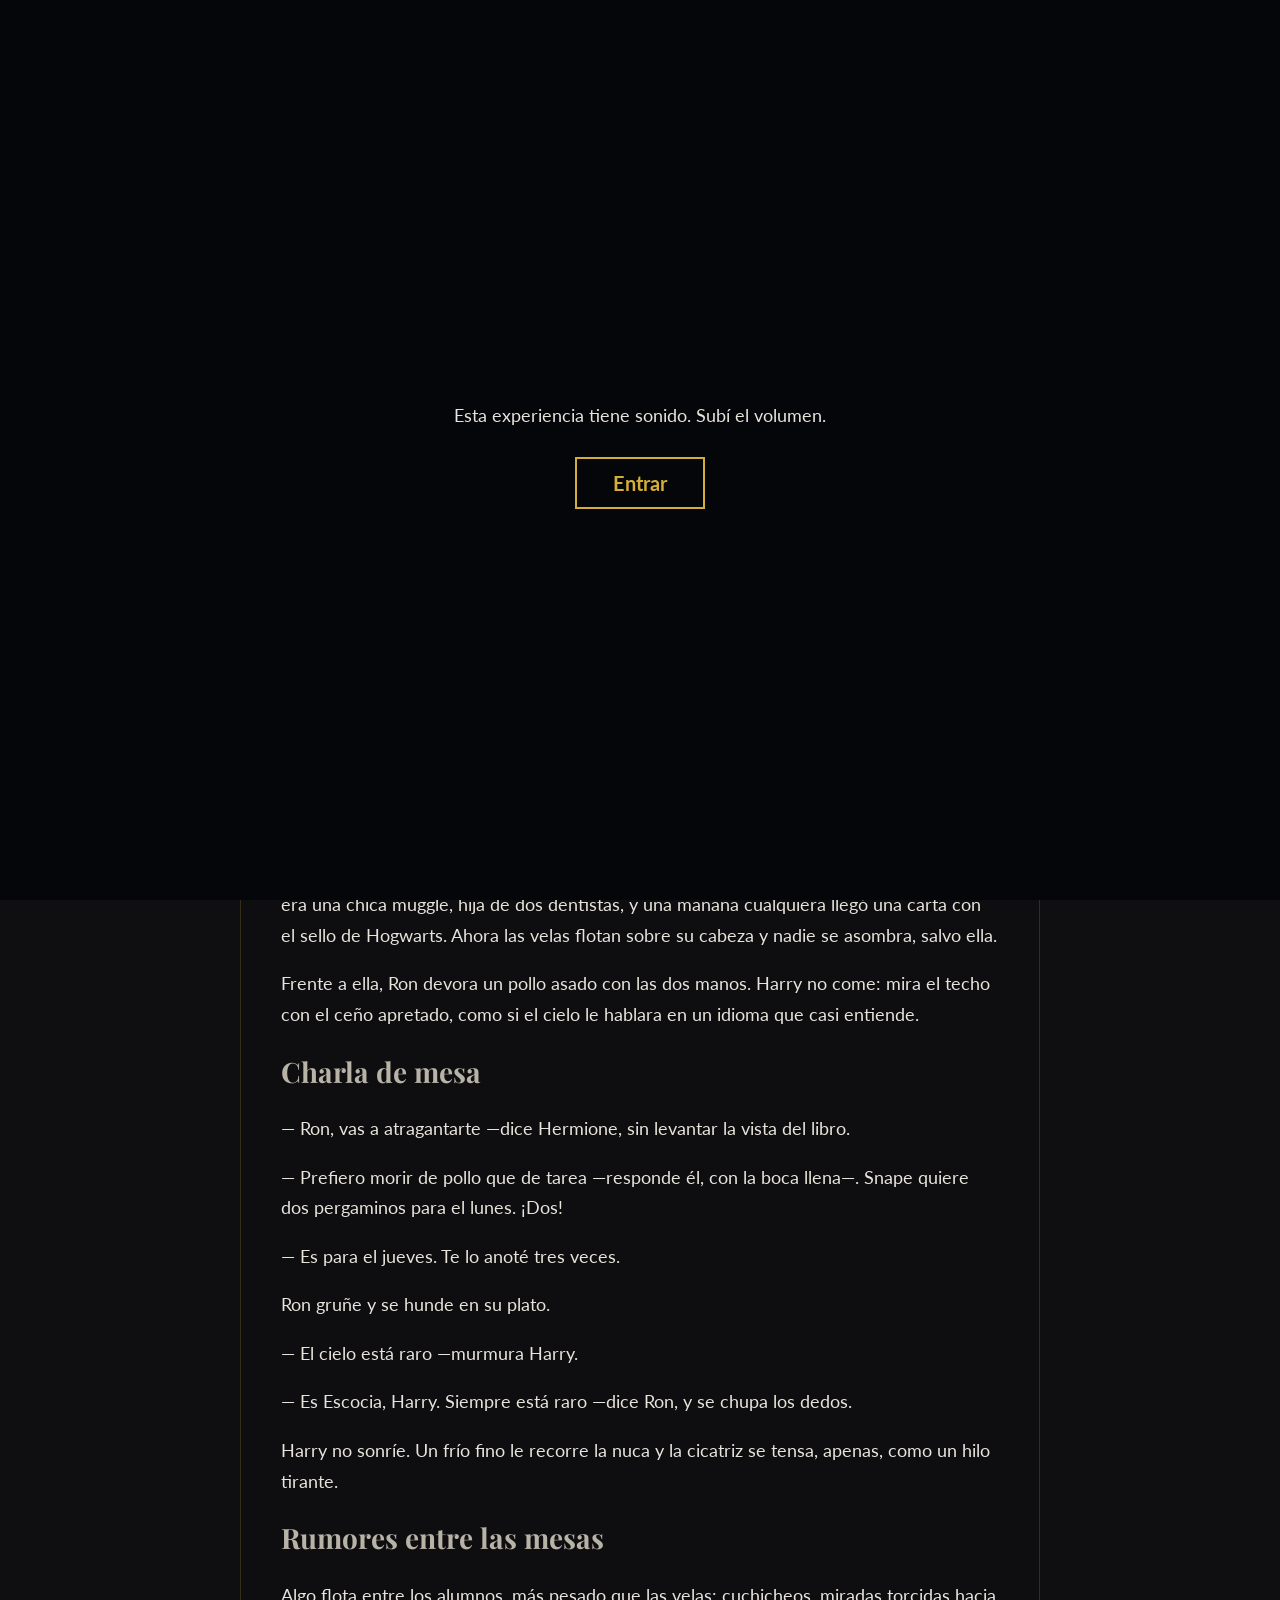
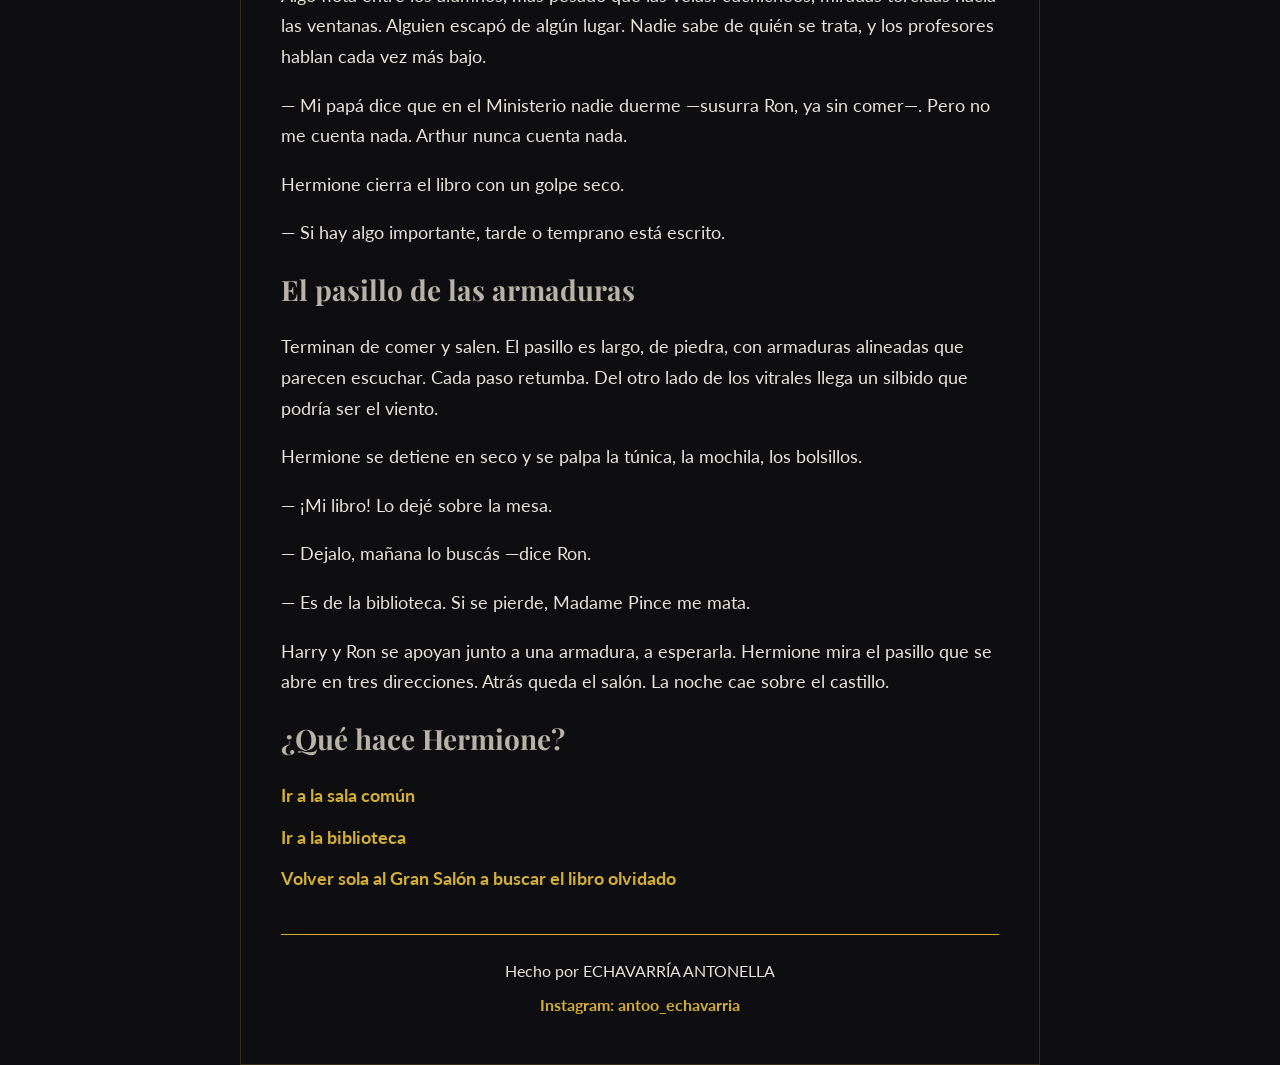
<file: index.html>
<!DOCTYPE html>
<html lang="es">
<head>
  <!-- Cabecera: codificación, adaptación a celulares, título, fuentes, estilos y script -->
  <meta charset="UTF-8">
  <meta name="viewport" content="width=device-width, initial-scale=1.0">
  <title>El Gran Salón | Harry Potter y el prisionero de Azkaban</title>
  <link rel="preconnect" href="https://fonts.googleapis.com">
  <link rel="preconnect" href="https://fonts.gstatic.com" crossorigin>
  <link href="https://fonts.googleapis.com/css2?family=Lato:wght@400;700&family=Playfair+Display:wght@700&display=swap" rel="stylesheet">
  <link rel="stylesheet" href="estilos.css">
  <script src="js/musica.js" defer></script>
</head>
<body data-pagina="index">
  <!-- Pantalla de entrada: el clic habilita el audio -->
  <div class="entrada" id="entrada">
    <p>Esta experiencia tiene sonido. Subí el volumen.</p>
    <p><a class="boton" href="#contenido">Entrar</a></p>
  </div>
  <!-- Filtro SVG compartido: tela desgarrada que ondula (Dementores) -->
  <svg width="0" height="0" style="position:absolute" aria-hidden="true" focusable="false">
    <filter id="tela" x="-10%" y="-10%" width="120%" height="120%">
      <feTurbulence type="fractalNoise" baseFrequency="0.02 0.04" numOctaves="2" result="ruido">
        <animate attributeName="baseFrequency" dur="14s" values="0.02 0.04;0.03 0.05;0.02 0.04" repeatCount="indefinite"/>
      </feTurbulence>
      <feDisplacementMap in="SourceGraphic" in2="ruido" scale="8"/>
    </filter>
  </svg>
  <!-- Cielo 3D: fondo, niebla, luna y Dementores -->
  <div class="cielo" aria-hidden="true">
    <div class="niebla"></div><div class="niebla n2"></div>
    <div class="escena3d">
    <div class="luna"><div class="esfera"><div class="textura"></div><div class="crateres"></div></div></div>
    <div class="dementor d1"><div class="aura"></div><div class="cuerpo"><div class="capa c0 p0" style="--z:-12px;--t:3.0s"></div><div class="capa c1 p1" style="--z:-7px;--t:3.9s"></div><div class="capa c2 p2" style="--z:-2px;--t:4.8s"></div><div class="capa c0 p0" style="--z:2px;--t:5.7s"></div><div class="capa c1 p1" style="--z:7px;--t:6.6s"></div><div class="capa c2 p2" style="--z:12px;--t:7.5s"></div><div class="capucha"></div></div></div>
    <div class="dementor d2"><div class="aura"></div><div class="cuerpo"><div class="capa c0 p0" style="--z:-12px;--t:3.0s"></div><div class="capa c1 p1" style="--z:-7px;--t:3.9s"></div><div class="capa c2 p2" style="--z:-2px;--t:4.8s"></div><div class="capa c0 p0" style="--z:2px;--t:5.7s"></div><div class="capa c1 p1" style="--z:7px;--t:6.6s"></div><div class="capa c2 p2" style="--z:12px;--t:7.5s"></div><div class="capucha"></div></div></div>
    <div class="dementor d3"><div class="aura"></div><div class="cuerpo"><div class="capa c0 p0" style="--z:-12px;--t:3.0s"></div><div class="capa c1 p1" style="--z:-7px;--t:3.9s"></div><div class="capa c2 p2" style="--z:-2px;--t:4.8s"></div><div class="capa c0 p0" style="--z:2px;--t:5.7s"></div><div class="capa c1 p1" style="--z:7px;--t:6.6s"></div><div class="capa c2 p2" style="--z:12px;--t:7.5s"></div><div class="capucha"></div></div></div>
    <div class="dementor d4 lejos"><div class="aura"></div><div class="cuerpo"><div class="capa c0 p0" style="--z:-12px;--t:3.0s"></div><div class="capa c1 p1" style="--z:-7px;--t:3.9s"></div><div class="capa c2 p2" style="--z:-2px;--t:4.8s"></div><div class="capa c0 p0" style="--z:2px;--t:5.7s"></div><div class="capa c1 p1" style="--z:7px;--t:6.6s"></div><div class="capa c2 p2" style="--z:12px;--t:7.5s"></div><div class="capucha"></div></div></div>
    <div class="dementor d5 lejos"><div class="aura"></div><div class="cuerpo"><div class="capa c0 p0" style="--z:-12px;--t:3.0s"></div><div class="capa c1 p1" style="--z:-7px;--t:3.9s"></div><div class="capa c2 p2" style="--z:-2px;--t:4.8s"></div><div class="capa c0 p0" style="--z:2px;--t:5.7s"></div><div class="capa c1 p1" style="--z:7px;--t:6.6s"></div><div class="capa c2 p2" style="--z:12px;--t:7.5s"></div><div class="capucha"></div></div></div>
    </div>
  </div>

  <!-- Música de fondo (sin controles nativos) y botón de control -->
  <audio id="musica" src="audio/musica.mp3" loop preload="auto"></audio>
  <button type="button" id="btn-musica" class="btn-musica" aria-label="Silenciar música">Silenciar música</button>

  <!-- Contenedor principal -->
  <div class="contenedor" id="contenido">
    <h1>Harry Potter y el prisionero de Azkaban</h1>
    <!-- Imagen de portada -->
    <img class="portada" src="imagenes/harry-potter-prisionero-azkaban.jpg" width="640" height="480"
         alt="Hermione, Ron y Harry asomados a una ventana de madera con vidrios emplomados, en Harry Potter y el prisionero de Azkaban">
    <h2>El Gran Salón</h2>
    <p>Las velas flotan sobre las cuatro mesas largas y el techo encantado muestra un cielo gris, cargado, más oscuro de lo que debería ser a esta hora. Hermione apoya un libro de Aritmancia contra su plato y casi no toca la comida. Todavía le cuesta creerlo: hace poco era una chica muggle, hija de dos dentistas, y una mañana cualquiera llegó una carta con el sello de Hogwarts. Ahora las velas flotan sobre su cabeza y nadie se asombra, salvo ella.</p>
    <p>Frente a ella, Ron devora un pollo asado con las dos manos. Harry no come: mira el techo con el ceño apretado, como si el cielo le hablara en un idioma que casi entiende.</p>
    <h2>Charla de mesa</h2>
    <p>— Ron, vas a atragantarte —dice Hermione, sin levantar la vista del libro.</p>
    <p>— Prefiero morir de pollo que de tarea —responde él, con la boca llena—. Snape quiere dos pergaminos para el lunes. ¡Dos!</p>
    <p>— Es para el jueves. Te lo anoté tres veces.</p>
    <p>Ron gruñe y se hunde en su plato.</p>
    <p>— El cielo está raro —murmura Harry.</p>
    <p>— Es Escocia, Harry. Siempre está raro —dice Ron, y se chupa los dedos.</p>
    <p>Harry no sonríe. Un frío fino le recorre la nuca y la cicatriz se tensa, apenas, como un hilo tirante.</p>
    <h2>Rumores entre las mesas</h2>
    <p>Algo flota entre los alumnos, más pesado que las velas: cuchicheos, miradas torcidas hacia las ventanas. Alguien escapó de algún lugar. Nadie sabe de quién se trata, y los profesores hablan cada vez más bajo.</p>
    <p>— Mi papá dice que en el Ministerio nadie duerme —susurra Ron, ya sin comer—. Pero no me cuenta nada. Arthur nunca cuenta nada.</p>
    <p>Hermione cierra el libro con un golpe seco.</p>
    <p>— Si hay algo importante, tarde o temprano está escrito.</p>
    <h2>El pasillo de las armaduras</h2>
    <p>Terminan de comer y salen. El pasillo es largo, de piedra, con armaduras alineadas que parecen escuchar. Cada paso retumba. Del otro lado de los vitrales llega un silbido que podría ser el viento.</p>
    <p>Hermione se detiene en seco y se palpa la túnica, la mochila, los bolsillos.</p>
    <p>— ¡Mi libro! Lo dejé sobre la mesa.</p>
    <p>— Dejalo, mañana lo buscás —dice Ron.</p>
    <p>— Es de la biblioteca. Si se pierde, Madame Pince me mata.</p>
    <p>Harry y Ron se apoyan junto a una armadura, a esperarla. Hermione mira el pasillo que se abre en tres direcciones. Atrás queda el salón. La noche cae sobre el castillo.</p>
    <h2>¿Qué hace Hermione?</h2>
    <p class="opcion"><a href="sala-comun.html">Ir a la sala común</a></p>
    <p class="opcion"><a href="biblioteca.html">Ir a la biblioteca</a></p>
    <p class="opcion"><a href="salon.html">Volver sola al Gran Salón a buscar el libro olvidado</a></p>
    <!-- Firma -->
    <footer>
      <p>Hecho por ECHAVARRÍA ANTONELLA</p>
      <p><a href="https://www.instagram.com/antoo_echavarria/" target="_blank" rel="noopener noreferrer">Instagram: antoo_echavarria</a></p>
    </footer>
  </div>
</body>
</html>
</file>
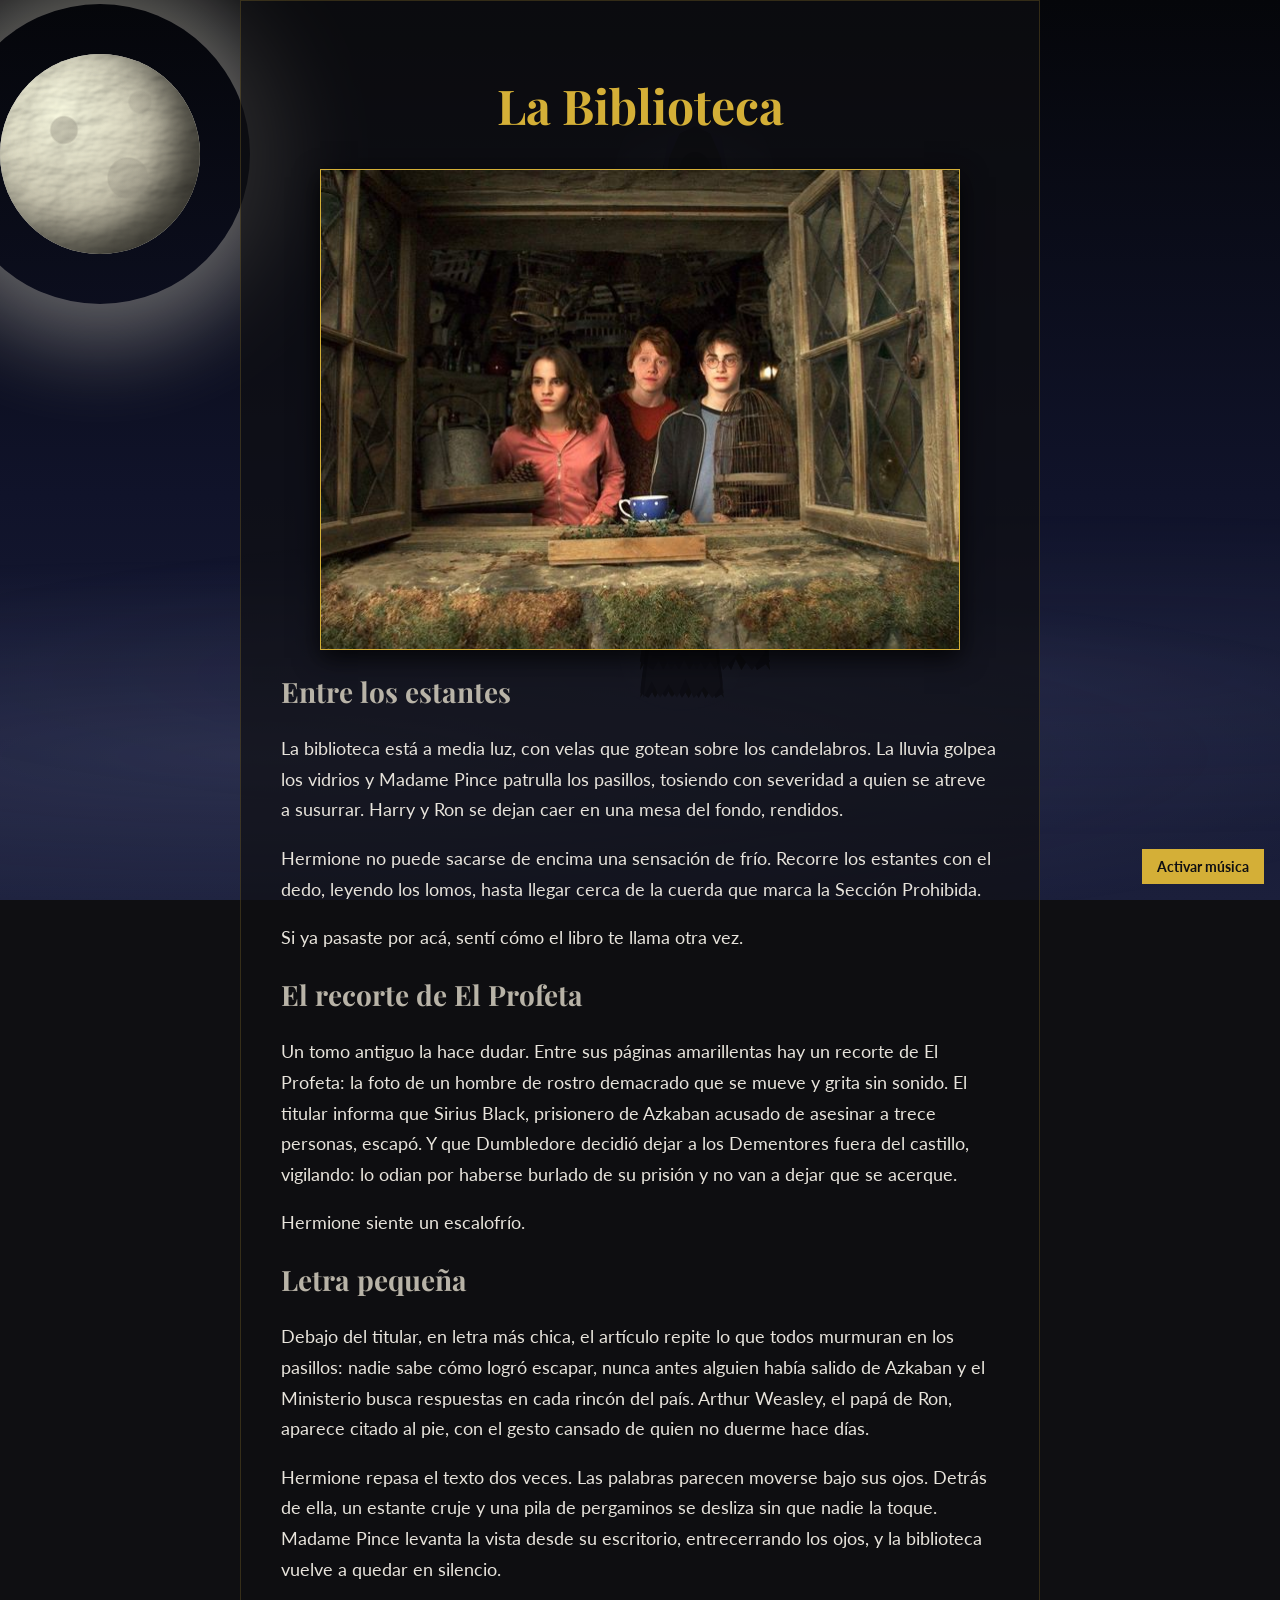
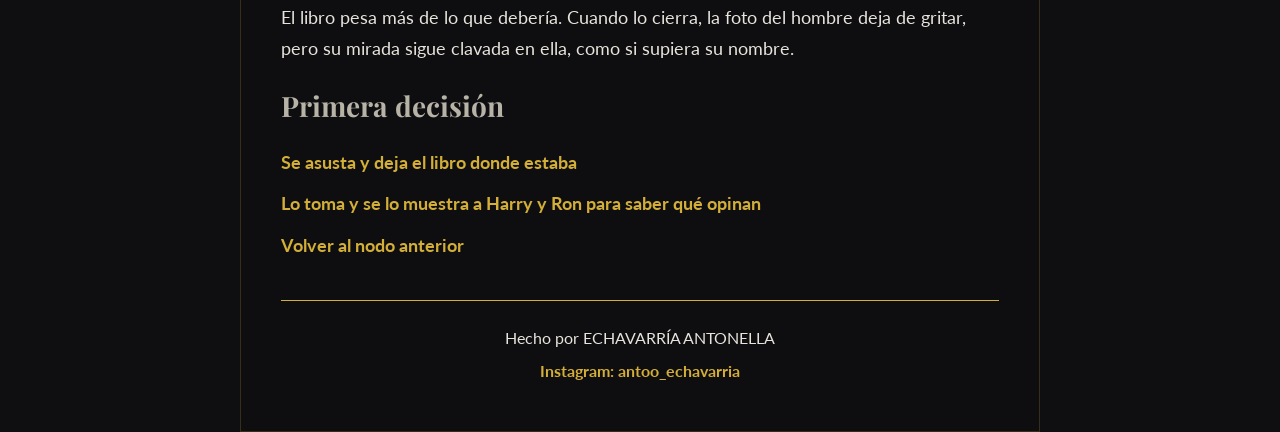
<file: biblioteca.html>
<!DOCTYPE html>
<html lang="es">
<head>
  <!-- Cabecera: codificación, adaptación a celulares, título, fuentes, estilos y script -->
  <meta charset="UTF-8">
  <meta name="viewport" content="width=device-width, initial-scale=1.0">
  <title>La Biblioteca | Harry Potter y el prisionero de Azkaban</title>
  <link rel="preconnect" href="https://fonts.googleapis.com">
  <link rel="preconnect" href="https://fonts.gstatic.com" crossorigin>
  <link href="https://fonts.googleapis.com/css2?family=Lato:wght@400;700&family=Playfair+Display:wght@700&display=swap" rel="stylesheet">
  <link rel="stylesheet" href="estilos.css">
  <script src="js/musica.js" defer></script>
</head>
<body data-pagina="biblioteca">
  <!-- Filtro SVG compartido: tela desgarrada que ondula (Dementores) -->
  <svg width="0" height="0" style="position:absolute" aria-hidden="true" focusable="false">
    <filter id="tela" x="-10%" y="-10%" width="120%" height="120%">
      <feTurbulence type="fractalNoise" baseFrequency="0.02 0.04" numOctaves="2" result="ruido">
        <animate attributeName="baseFrequency" dur="14s" values="0.02 0.04;0.03 0.05;0.02 0.04" repeatCount="indefinite"/>
      </feTurbulence>
      <feDisplacementMap in="SourceGraphic" in2="ruido" scale="8"/>
    </filter>
  </svg>
  <!-- Cielo 3D: fondo, niebla, luna y Dementores -->
  <div class="cielo" aria-hidden="true">
    <div class="niebla"></div><div class="niebla n2"></div>
    <div class="escena3d">
    <div class="luna"><div class="esfera"><div class="textura"></div><div class="crateres"></div></div></div>
    <div class="dementor d1"><div class="aura"></div><div class="cuerpo"><div class="capa c0 p0" style="--z:-12px;--t:3.0s"></div><div class="capa c1 p1" style="--z:-7px;--t:3.9s"></div><div class="capa c2 p2" style="--z:-2px;--t:4.8s"></div><div class="capa c0 p0" style="--z:2px;--t:5.7s"></div><div class="capa c1 p1" style="--z:7px;--t:6.6s"></div><div class="capa c2 p2" style="--z:12px;--t:7.5s"></div><div class="capucha"></div></div></div>
    <div class="dementor d2"><div class="aura"></div><div class="cuerpo"><div class="capa c0 p0" style="--z:-12px;--t:3.0s"></div><div class="capa c1 p1" style="--z:-7px;--t:3.9s"></div><div class="capa c2 p2" style="--z:-2px;--t:4.8s"></div><div class="capa c0 p0" style="--z:2px;--t:5.7s"></div><div class="capa c1 p1" style="--z:7px;--t:6.6s"></div><div class="capa c2 p2" style="--z:12px;--t:7.5s"></div><div class="capucha"></div></div></div>
    <div class="dementor d3"><div class="aura"></div><div class="cuerpo"><div class="capa c0 p0" style="--z:-12px;--t:3.0s"></div><div class="capa c1 p1" style="--z:-7px;--t:3.9s"></div><div class="capa c2 p2" style="--z:-2px;--t:4.8s"></div><div class="capa c0 p0" style="--z:2px;--t:5.7s"></div><div class="capa c1 p1" style="--z:7px;--t:6.6s"></div><div class="capa c2 p2" style="--z:12px;--t:7.5s"></div><div class="capucha"></div></div></div>
    <div class="dementor d4 lejos"><div class="aura"></div><div class="cuerpo"><div class="capa c0 p0" style="--z:-12px;--t:3.0s"></div><div class="capa c1 p1" style="--z:-7px;--t:3.9s"></div><div class="capa c2 p2" style="--z:-2px;--t:4.8s"></div><div class="capa c0 p0" style="--z:2px;--t:5.7s"></div><div class="capa c1 p1" style="--z:7px;--t:6.6s"></div><div class="capa c2 p2" style="--z:12px;--t:7.5s"></div><div class="capucha"></div></div></div>
    <div class="dementor d5 lejos"><div class="aura"></div><div class="cuerpo"><div class="capa c0 p0" style="--z:-12px;--t:3.0s"></div><div class="capa c1 p1" style="--z:-7px;--t:3.9s"></div><div class="capa c2 p2" style="--z:-2px;--t:4.8s"></div><div class="capa c0 p0" style="--z:2px;--t:5.7s"></div><div class="capa c1 p1" style="--z:7px;--t:6.6s"></div><div class="capa c2 p2" style="--z:12px;--t:7.5s"></div><div class="capucha"></div></div></div>
    </div>
  </div>

  <!-- Música de fondo (sin controles nativos) y botón de control -->
  <audio id="musica" src="audio/musica.mp3" loop preload="auto"></audio>
  <button type="button" id="btn-musica" class="btn-musica" aria-label="Silenciar música">Silenciar música</button>

  <!-- Contenedor principal -->
  <div class="contenedor" id="contenido">
    <h1>La Biblioteca</h1>
    <!-- Imagen de portada -->
    <img class="portada" src="imagenes/harry-potter-prisionero-azkaban.jpg" width="640" height="480"
         alt="Hermione, Ron y Harry asomados a una ventana de madera con vidrios emplomados, en Harry Potter y el prisionero de Azkaban">
    <h2>Entre los estantes</h2>
    <p>La biblioteca está a media luz, con velas que gotean sobre los candelabros. La lluvia golpea los vidrios y Madame Pince patrulla los pasillos, tosiendo con severidad a quien se atreve a susurrar. Harry y Ron se dejan caer en una mesa del fondo, rendidos.</p>
    <p>Hermione no puede sacarse de encima una sensación de frío. Recorre los estantes con el dedo, leyendo los lomos, hasta llegar cerca de la cuerda que marca la Sección Prohibida.</p>
    <p>Si ya pasaste por acá, sentí cómo el libro te llama otra vez.</p>
    <h2>El recorte de El Profeta</h2>
    <p>Un tomo antiguo la hace dudar. Entre sus páginas amarillentas hay un recorte de El Profeta: la foto de un hombre de rostro demacrado que se mueve y grita sin sonido. El titular informa que Sirius Black, prisionero de Azkaban acusado de asesinar a trece personas, escapó. Y que Dumbledore decidió dejar a los Dementores fuera del castillo, vigilando: lo odian por haberse burlado de su prisión y no van a dejar que se acerque.</p>
    <p>Hermione siente un escalofrío.</p>
    <h2>Letra pequeña</h2>
    <p>Debajo del titular, en letra más chica, el artículo repite lo que todos murmuran en los pasillos: nadie sabe cómo logró escapar, nunca antes alguien había salido de Azkaban y el Ministerio busca respuestas en cada rincón del país. Arthur Weasley, el papá de Ron, aparece citado al pie, con el gesto cansado de quien no duerme hace días.</p>
    <p>Hermione repasa el texto dos veces. Las palabras parecen moverse bajo sus ojos. Detrás de ella, un estante cruje y una pila de pergaminos se desliza sin que nadie la toque. Madame Pince levanta la vista desde su escritorio, entrecerrando los ojos, y la biblioteca vuelve a quedar en silencio.</p>
    <p>El libro pesa más de lo que debería. Cuando lo cierra, la foto del hombre deja de gritar, pero su mirada sigue clavada en ella, como si supiera su nombre.</p>
    <h2>Primera decisión</h2>
    <p class="opcion"><a href="biblioteca.html">Se asusta y deja el libro donde estaba</a></p>
    <p class="opcion"><a href="biblioteca.html#segunda-decision">Lo toma y se lo muestra a Harry y Ron para saber qué opinan</a></p>
    <p class="opcion"><a href="index.html">Volver al nodo anterior</a></p>
    <section class="nivel3" id="segunda-decision">
    <h2>Sobre la mesa</h2>
    <p>Hermione deja el libro frente a ellos y señala el recorte.</p>
    <p>— Ese es el nombre del que habla mi papá —dice Ron, y deja de masticar.</p>
    <p>Harry se queda rígido, sin saber por qué. La foto se mueve y él no puede apartar los ojos.</p>
    <h2>Segunda decisión</h2>
    <p>Hermione espera una respuesta. Madame Pince tose a lo lejos.</p>
    <p class="opcion"><a href="biblioteca.html">Ambos la ignoran: «No te preocupes, Hermione. Los Dementores lo odian, no va a llegar ni a la puerta»</a></p>
    <p class="opcion"><a href="final-libre.html">Ambos la escuchan. Harry dice: «Leelo otra vez». Buscan en archivos y diarios, y descubren que Sirius Black, padrino de Harry, entregó a los Potter a Lord Voldemort</a></p>
    </section>
    <!-- Firma -->
    <footer>
      <p>Hecho por ECHAVARRÍA ANTONELLA</p>
      <p><a href="https://www.instagram.com/antoo_echavarria/" target="_blank" rel="noopener noreferrer">Instagram: antoo_echavarria</a></p>
    </footer>
  </div>
</body>
</html>
</file>
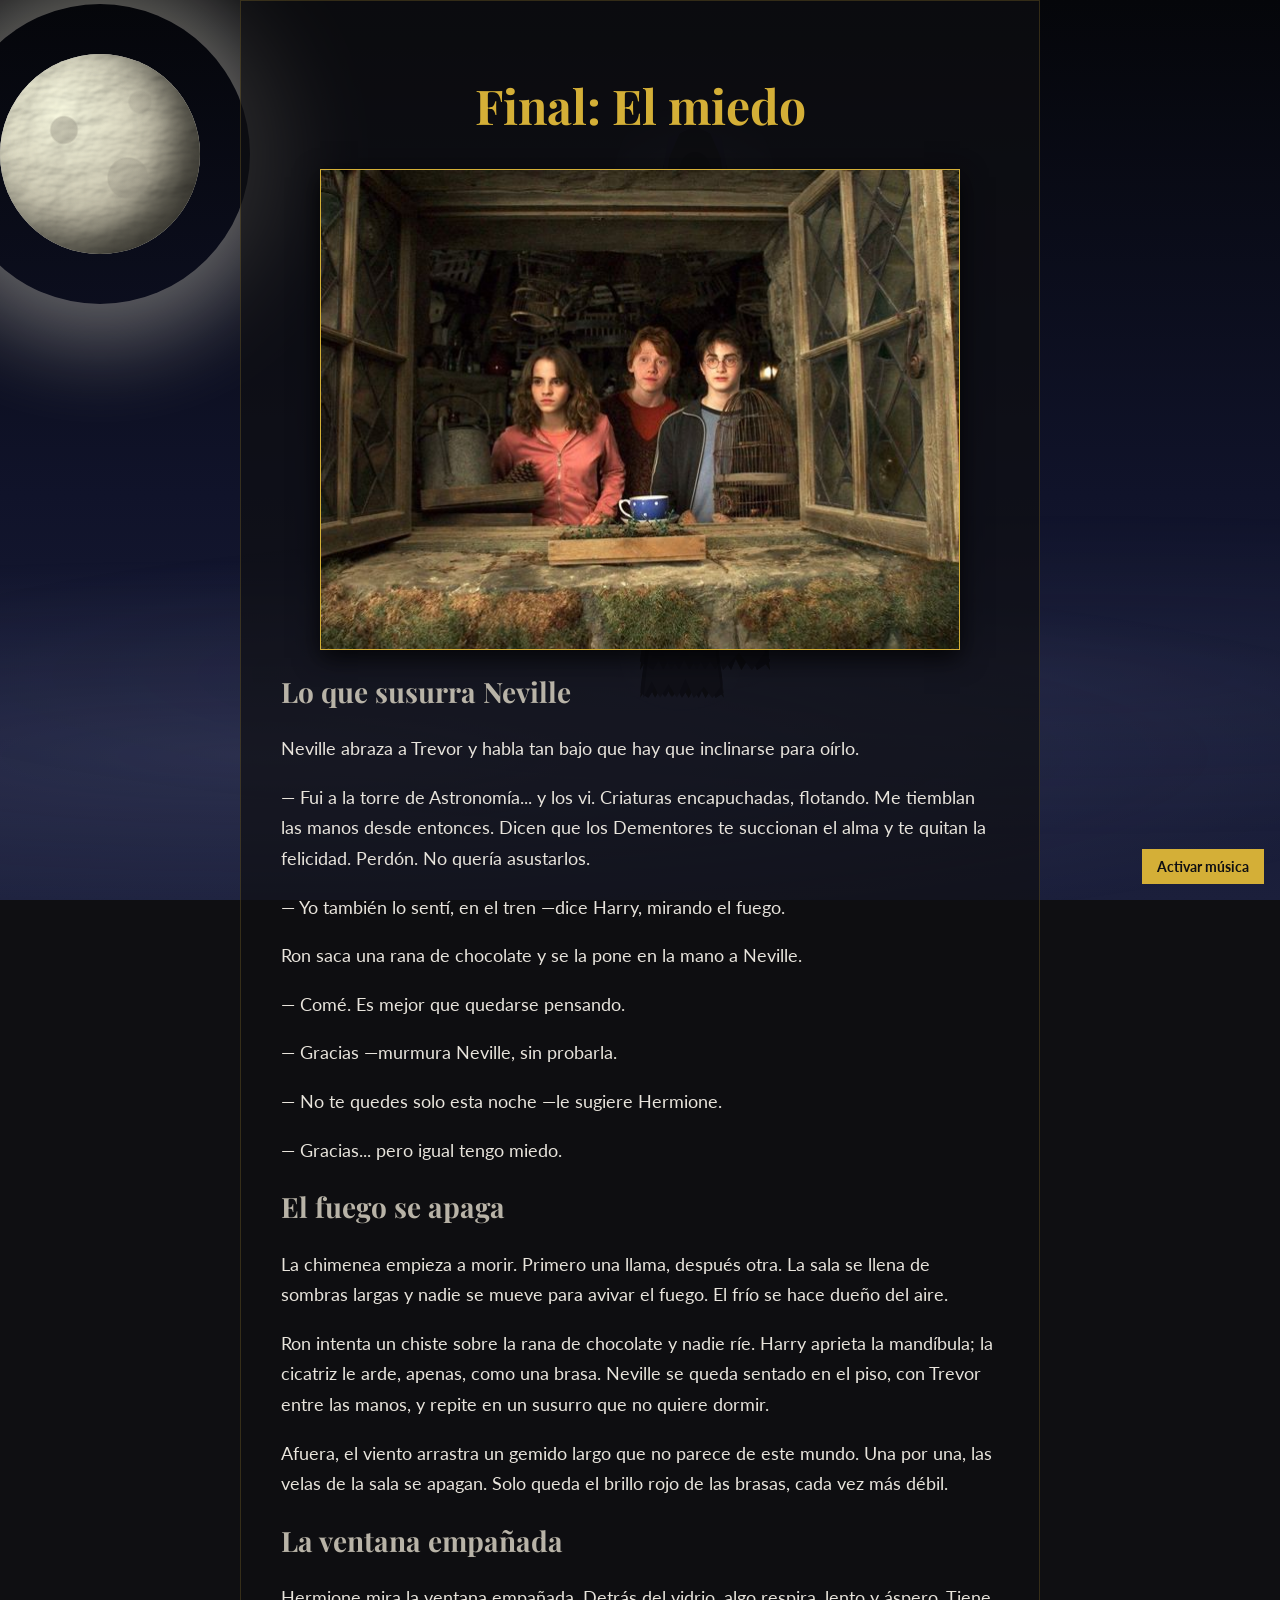
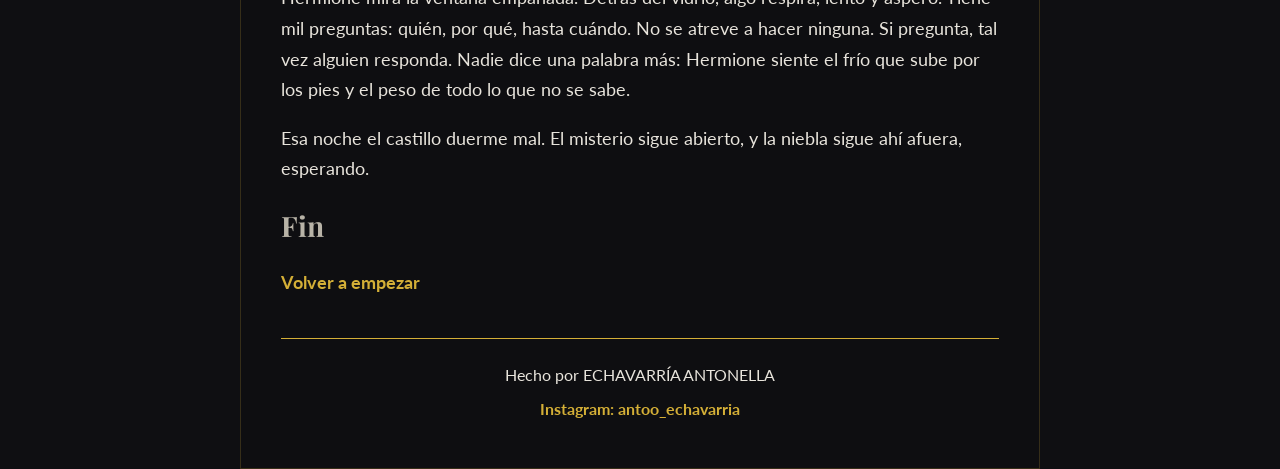
<file: final-cerrado.html>
<!DOCTYPE html>
<html lang="es">
<head>
  <!-- Cabecera: codificación, adaptación a celulares, título, fuentes, estilos y script -->
  <meta charset="UTF-8">
  <meta name="viewport" content="width=device-width, initial-scale=1.0">
  <title>Final: El miedo | Harry Potter y el prisionero de Azkaban</title>
  <link rel="preconnect" href="https://fonts.googleapis.com">
  <link rel="preconnect" href="https://fonts.gstatic.com" crossorigin>
  <link href="https://fonts.googleapis.com/css2?family=Lato:wght@400;700&family=Playfair+Display:wght@700&display=swap" rel="stylesheet">
  <link rel="stylesheet" href="estilos.css">
  <script src="js/musica.js" defer></script>
</head>
<body data-pagina="final-cerrado">
  <!-- Filtro SVG compartido: tela desgarrada que ondula (Dementores) -->
  <svg width="0" height="0" style="position:absolute" aria-hidden="true" focusable="false">
    <filter id="tela" x="-10%" y="-10%" width="120%" height="120%">
      <feTurbulence type="fractalNoise" baseFrequency="0.02 0.04" numOctaves="2" result="ruido">
        <animate attributeName="baseFrequency" dur="14s" values="0.02 0.04;0.03 0.05;0.02 0.04" repeatCount="indefinite"/>
      </feTurbulence>
      <feDisplacementMap in="SourceGraphic" in2="ruido" scale="8"/>
    </filter>
  </svg>
  <!-- Cielo 3D: fondo, niebla, luna y Dementores -->
  <div class="cielo" aria-hidden="true">
    <div class="niebla"></div><div class="niebla n2"></div>
    <div class="escena3d">
    <div class="luna"><div class="esfera"><div class="textura"></div><div class="crateres"></div></div></div>
    <div class="dementor d1"><div class="aura"></div><div class="cuerpo"><div class="capa c0 p0" style="--z:-12px;--t:3.0s"></div><div class="capa c1 p1" style="--z:-7px;--t:3.9s"></div><div class="capa c2 p2" style="--z:-2px;--t:4.8s"></div><div class="capa c0 p0" style="--z:2px;--t:5.7s"></div><div class="capa c1 p1" style="--z:7px;--t:6.6s"></div><div class="capa c2 p2" style="--z:12px;--t:7.5s"></div><div class="capucha"></div></div></div>
    <div class="dementor d2"><div class="aura"></div><div class="cuerpo"><div class="capa c0 p0" style="--z:-12px;--t:3.0s"></div><div class="capa c1 p1" style="--z:-7px;--t:3.9s"></div><div class="capa c2 p2" style="--z:-2px;--t:4.8s"></div><div class="capa c0 p0" style="--z:2px;--t:5.7s"></div><div class="capa c1 p1" style="--z:7px;--t:6.6s"></div><div class="capa c2 p2" style="--z:12px;--t:7.5s"></div><div class="capucha"></div></div></div>
    <div class="dementor d3"><div class="aura"></div><div class="cuerpo"><div class="capa c0 p0" style="--z:-12px;--t:3.0s"></div><div class="capa c1 p1" style="--z:-7px;--t:3.9s"></div><div class="capa c2 p2" style="--z:-2px;--t:4.8s"></div><div class="capa c0 p0" style="--z:2px;--t:5.7s"></div><div class="capa c1 p1" style="--z:7px;--t:6.6s"></div><div class="capa c2 p2" style="--z:12px;--t:7.5s"></div><div class="capucha"></div></div></div>
    <div class="dementor d4 lejos"><div class="aura"></div><div class="cuerpo"><div class="capa c0 p0" style="--z:-12px;--t:3.0s"></div><div class="capa c1 p1" style="--z:-7px;--t:3.9s"></div><div class="capa c2 p2" style="--z:-2px;--t:4.8s"></div><div class="capa c0 p0" style="--z:2px;--t:5.7s"></div><div class="capa c1 p1" style="--z:7px;--t:6.6s"></div><div class="capa c2 p2" style="--z:12px;--t:7.5s"></div><div class="capucha"></div></div></div>
    <div class="dementor d5 lejos"><div class="aura"></div><div class="cuerpo"><div class="capa c0 p0" style="--z:-12px;--t:3.0s"></div><div class="capa c1 p1" style="--z:-7px;--t:3.9s"></div><div class="capa c2 p2" style="--z:-2px;--t:4.8s"></div><div class="capa c0 p0" style="--z:2px;--t:5.7s"></div><div class="capa c1 p1" style="--z:7px;--t:6.6s"></div><div class="capa c2 p2" style="--z:12px;--t:7.5s"></div><div class="capucha"></div></div></div>
    </div>
  </div>

  <!-- Música de fondo (sin controles nativos) y botón de control -->
  <audio id="musica" src="audio/musica.mp3" loop preload="auto"></audio>
  <button type="button" id="btn-musica" class="btn-musica" aria-label="Silenciar música">Silenciar música</button>

  <!-- Contenedor principal -->
  <div class="contenedor" id="contenido">
    <h1>Final: El miedo</h1>
    <!-- Imagen de portada -->
    <img class="portada" src="imagenes/harry-potter-prisionero-azkaban.jpg" width="640" height="480"
         alt="Hermione, Ron y Harry asomados a una ventana de madera con vidrios emplomados, en Harry Potter y el prisionero de Azkaban">
    <h2>Lo que susurra Neville</h2>
    <p>Neville abraza a Trevor y habla tan bajo que hay que inclinarse para oírlo.</p>
    <p>— Fui a la torre de Astronomía... y los vi. Criaturas encapuchadas, flotando. Me tiemblan las manos desde entonces. Dicen que los Dementores te succionan el alma y te quitan la felicidad. Perdón. No quería asustarlos.</p>
    <p>— Yo también lo sentí, en el tren —dice Harry, mirando el fuego.</p>
    <p>Ron saca una rana de chocolate y se la pone en la mano a Neville.</p>
    <p>— Comé. Es mejor que quedarse pensando.</p>
    <p>— Gracias —murmura Neville, sin probarla.</p>
    <p>— No te quedes solo esta noche —le sugiere Hermione.</p>
    <p>— Gracias... pero igual tengo miedo.</p>
    <h2>El fuego se apaga</h2>
    <p>La chimenea empieza a morir. Primero una llama, después otra. La sala se llena de sombras largas y nadie se mueve para avivar el fuego. El frío se hace dueño del aire.</p>
    <p>Ron intenta un chiste sobre la rana de chocolate y nadie ríe. Harry aprieta la mandíbula; la cicatriz le arde, apenas, como una brasa. Neville se queda sentado en el piso, con Trevor entre las manos, y repite en un susurro que no quiere dormir.</p>
    <p>Afuera, el viento arrastra un gemido largo que no parece de este mundo. Una por una, las velas de la sala se apagan. Solo queda el brillo rojo de las brasas, cada vez más débil.</p>
    <h2>La ventana empañada</h2>
    <p>Hermione mira la ventana empañada. Detrás del vidrio, algo respira, lento y áspero. Tiene mil preguntas: quién, por qué, hasta cuándo. No se atreve a hacer ninguna. Si pregunta, tal vez alguien responda. Nadie dice una palabra más: Hermione siente el frío que sube por los pies y el peso de todo lo que no se sabe.</p>
    <p>Esa noche el castillo duerme mal. El misterio sigue abierto, y la niebla sigue ahí afuera, esperando.</p>
    <h2>Fin</h2>
    <p class="opcion"><a href="index.html">Volver a empezar</a></p>
    <!-- Firma -->
    <footer>
      <p>Hecho por ECHAVARRÍA ANTONELLA</p>
      <p><a href="https://www.instagram.com/antoo_echavarria/" target="_blank" rel="noopener noreferrer">Instagram: antoo_echavarria</a></p>
    </footer>
  </div>
</body>
</html>
</file>
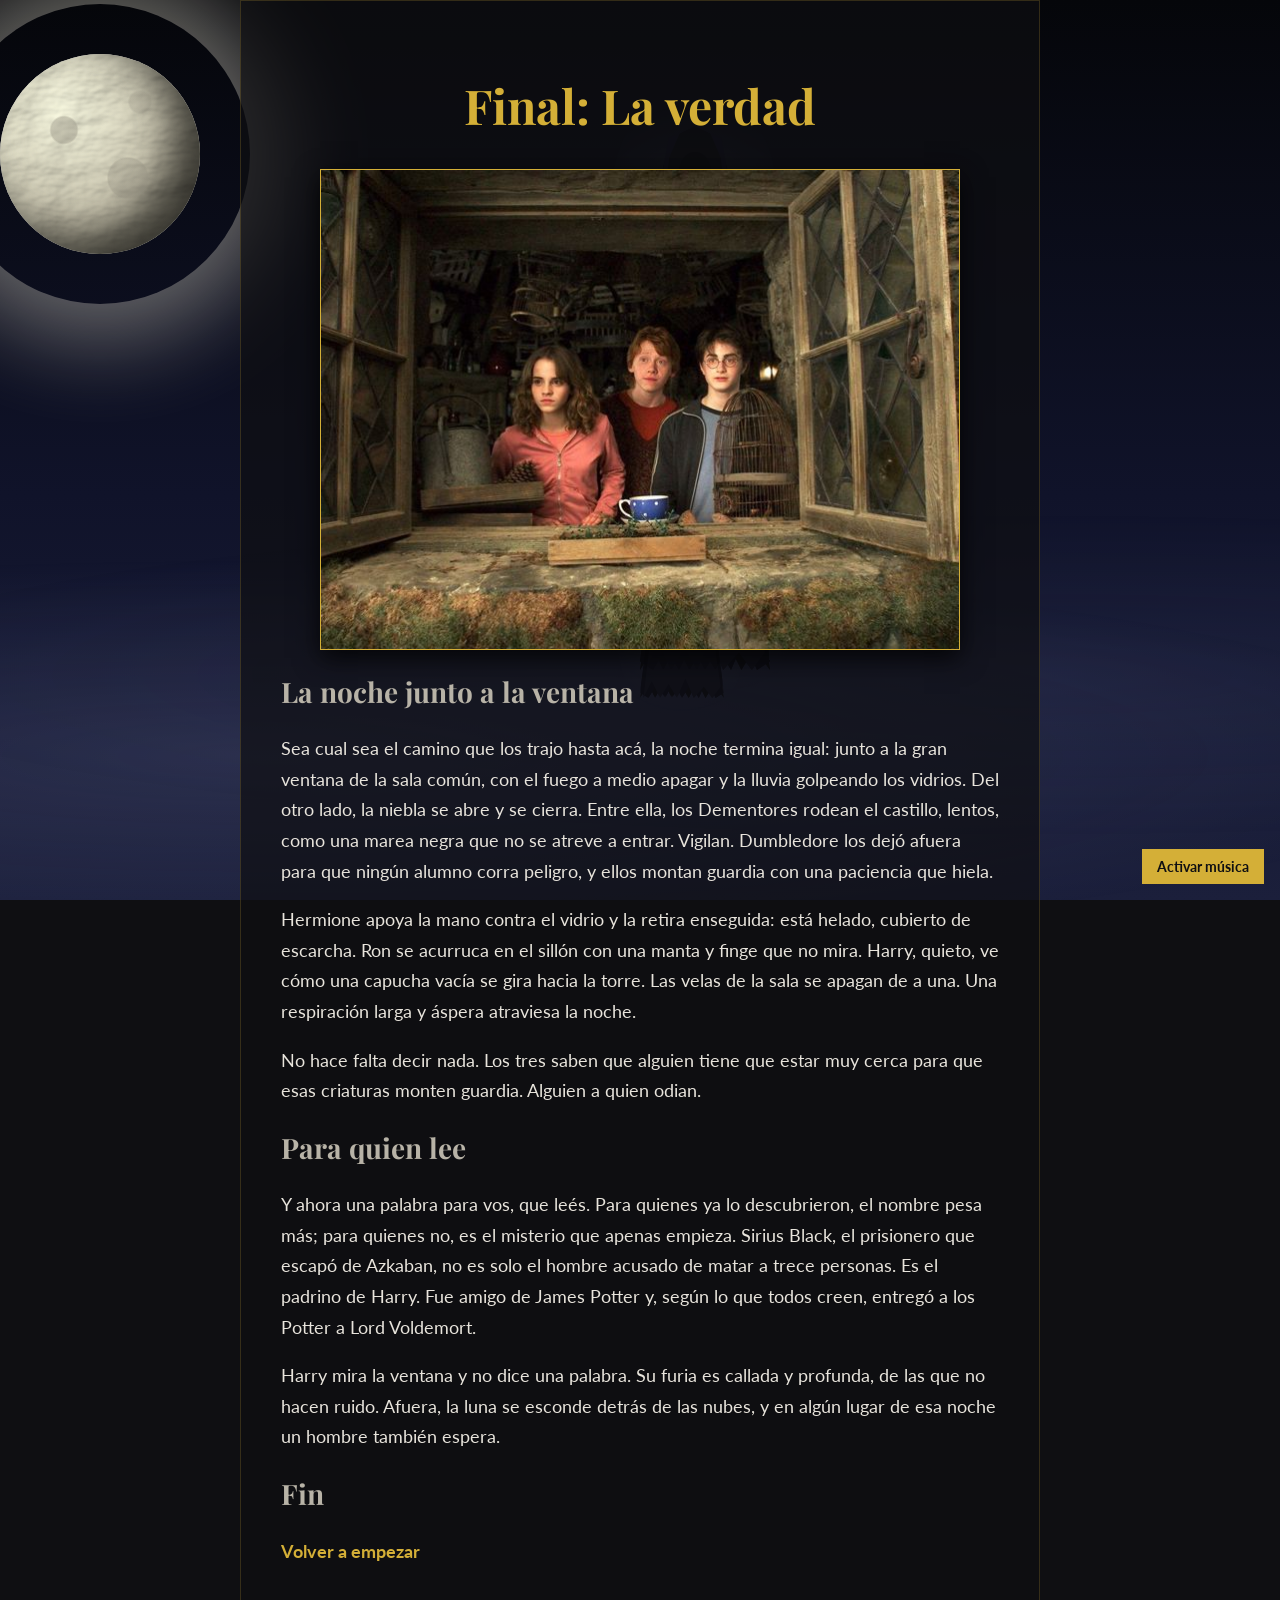
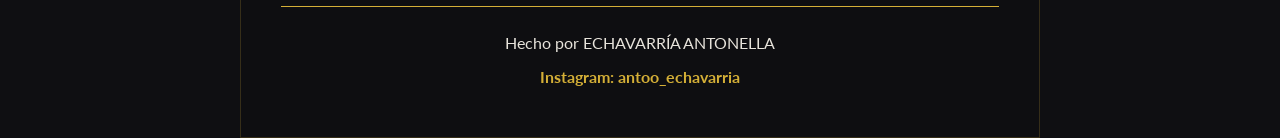
<file: final-libre.html>
<!DOCTYPE html>
<html lang="es">
<head>
  <!-- Cabecera: codificación, adaptación a celulares, título, fuentes, estilos y script -->
  <meta charset="UTF-8">
  <meta name="viewport" content="width=device-width, initial-scale=1.0">
  <title>Final: La verdad | Harry Potter y el prisionero de Azkaban</title>
  <link rel="preconnect" href="https://fonts.googleapis.com">
  <link rel="preconnect" href="https://fonts.gstatic.com" crossorigin>
  <link href="https://fonts.googleapis.com/css2?family=Lato:wght@400;700&family=Playfair+Display:wght@700&display=swap" rel="stylesheet">
  <link rel="stylesheet" href="estilos.css">
  <script src="js/musica.js" defer></script>
</head>
<body data-pagina="final-libre">
  <!-- Filtro SVG compartido: tela desgarrada que ondula (Dementores) -->
  <svg width="0" height="0" style="position:absolute" aria-hidden="true" focusable="false">
    <filter id="tela" x="-10%" y="-10%" width="120%" height="120%">
      <feTurbulence type="fractalNoise" baseFrequency="0.02 0.04" numOctaves="2" result="ruido">
        <animate attributeName="baseFrequency" dur="14s" values="0.02 0.04;0.03 0.05;0.02 0.04" repeatCount="indefinite"/>
      </feTurbulence>
      <feDisplacementMap in="SourceGraphic" in2="ruido" scale="8"/>
    </filter>
  </svg>
  <!-- Cielo 3D: fondo, niebla, luna y Dementores -->
  <div class="cielo" aria-hidden="true">
    <div class="niebla"></div><div class="niebla n2"></div>
    <div class="escena3d">
    <div class="luna"><div class="esfera"><div class="textura"></div><div class="crateres"></div></div></div>
    <div class="dementor d1"><div class="aura"></div><div class="cuerpo"><div class="capa c0 p0" style="--z:-12px;--t:3.0s"></div><div class="capa c1 p1" style="--z:-7px;--t:3.9s"></div><div class="capa c2 p2" style="--z:-2px;--t:4.8s"></div><div class="capa c0 p0" style="--z:2px;--t:5.7s"></div><div class="capa c1 p1" style="--z:7px;--t:6.6s"></div><div class="capa c2 p2" style="--z:12px;--t:7.5s"></div><div class="capucha"></div></div></div>
    <div class="dementor d2"><div class="aura"></div><div class="cuerpo"><div class="capa c0 p0" style="--z:-12px;--t:3.0s"></div><div class="capa c1 p1" style="--z:-7px;--t:3.9s"></div><div class="capa c2 p2" style="--z:-2px;--t:4.8s"></div><div class="capa c0 p0" style="--z:2px;--t:5.7s"></div><div class="capa c1 p1" style="--z:7px;--t:6.6s"></div><div class="capa c2 p2" style="--z:12px;--t:7.5s"></div><div class="capucha"></div></div></div>
    <div class="dementor d3"><div class="aura"></div><div class="cuerpo"><div class="capa c0 p0" style="--z:-12px;--t:3.0s"></div><div class="capa c1 p1" style="--z:-7px;--t:3.9s"></div><div class="capa c2 p2" style="--z:-2px;--t:4.8s"></div><div class="capa c0 p0" style="--z:2px;--t:5.7s"></div><div class="capa c1 p1" style="--z:7px;--t:6.6s"></div><div class="capa c2 p2" style="--z:12px;--t:7.5s"></div><div class="capucha"></div></div></div>
    <div class="dementor d4 lejos"><div class="aura"></div><div class="cuerpo"><div class="capa c0 p0" style="--z:-12px;--t:3.0s"></div><div class="capa c1 p1" style="--z:-7px;--t:3.9s"></div><div class="capa c2 p2" style="--z:-2px;--t:4.8s"></div><div class="capa c0 p0" style="--z:2px;--t:5.7s"></div><div class="capa c1 p1" style="--z:7px;--t:6.6s"></div><div class="capa c2 p2" style="--z:12px;--t:7.5s"></div><div class="capucha"></div></div></div>
    <div class="dementor d5 lejos"><div class="aura"></div><div class="cuerpo"><div class="capa c0 p0" style="--z:-12px;--t:3.0s"></div><div class="capa c1 p1" style="--z:-7px;--t:3.9s"></div><div class="capa c2 p2" style="--z:-2px;--t:4.8s"></div><div class="capa c0 p0" style="--z:2px;--t:5.7s"></div><div class="capa c1 p1" style="--z:7px;--t:6.6s"></div><div class="capa c2 p2" style="--z:12px;--t:7.5s"></div><div class="capucha"></div></div></div>
    </div>
  </div>

  <!-- Música de fondo (sin controles nativos) y botón de control -->
  <audio id="musica" src="audio/musica.mp3" loop preload="auto"></audio>
  <button type="button" id="btn-musica" class="btn-musica" aria-label="Silenciar música">Silenciar música</button>

  <!-- Contenedor principal -->
  <div class="contenedor" id="contenido">
    <h1>Final: La verdad</h1>
    <!-- Imagen de portada -->
    <img class="portada" src="imagenes/harry-potter-prisionero-azkaban.jpg" width="640" height="480"
         alt="Hermione, Ron y Harry asomados a una ventana de madera con vidrios emplomados, en Harry Potter y el prisionero de Azkaban">
    <h2>La noche junto a la ventana</h2>
    <p>Sea cual sea el camino que los trajo hasta acá, la noche termina igual: junto a la gran ventana de la sala común, con el fuego a medio apagar y la lluvia golpeando los vidrios. Del otro lado, la niebla se abre y se cierra. Entre ella, los Dementores rodean el castillo, lentos, como una marea negra que no se atreve a entrar. Vigilan. Dumbledore los dejó afuera para que ningún alumno corra peligro, y ellos montan guardia con una paciencia que hiela.</p>
    <p>Hermione apoya la mano contra el vidrio y la retira enseguida: está helado, cubierto de escarcha. Ron se acurruca en el sillón con una manta y finge que no mira. Harry, quieto, ve cómo una capucha vacía se gira hacia la torre. Las velas de la sala se apagan de a una. Una respiración larga y áspera atraviesa la noche.</p>
    <p>No hace falta decir nada. Los tres saben que alguien tiene que estar muy cerca para que esas criaturas monten guardia. Alguien a quien odian.</p>
    <h2>Para quien lee</h2>
    <p>Y ahora una palabra para vos, que leés. Para quienes ya lo descubrieron, el nombre pesa más; para quienes no, es el misterio que apenas empieza. Sirius Black, el prisionero que escapó de Azkaban, no es solo el hombre acusado de matar a trece personas. Es el padrino de Harry. Fue amigo de James Potter y, según lo que todos creen, entregó a los Potter a Lord Voldemort.</p>
    <p>Harry mira la ventana y no dice una palabra. Su furia es callada y profunda, de las que no hacen ruido. Afuera, la luna se esconde detrás de las nubes, y en algún lugar de esa noche un hombre también espera.</p>
    <h2>Fin</h2>
    <p class="opcion"><a href="index.html">Volver a empezar</a></p>
    <!-- Firma -->
    <footer>
      <p>Hecho por ECHAVARRÍA ANTONELLA</p>
      <p><a href="https://www.instagram.com/antoo_echavarria/" target="_blank" rel="noopener noreferrer">Instagram: antoo_echavarria</a></p>
    </footer>
  </div>
</body>
</html>
</file>
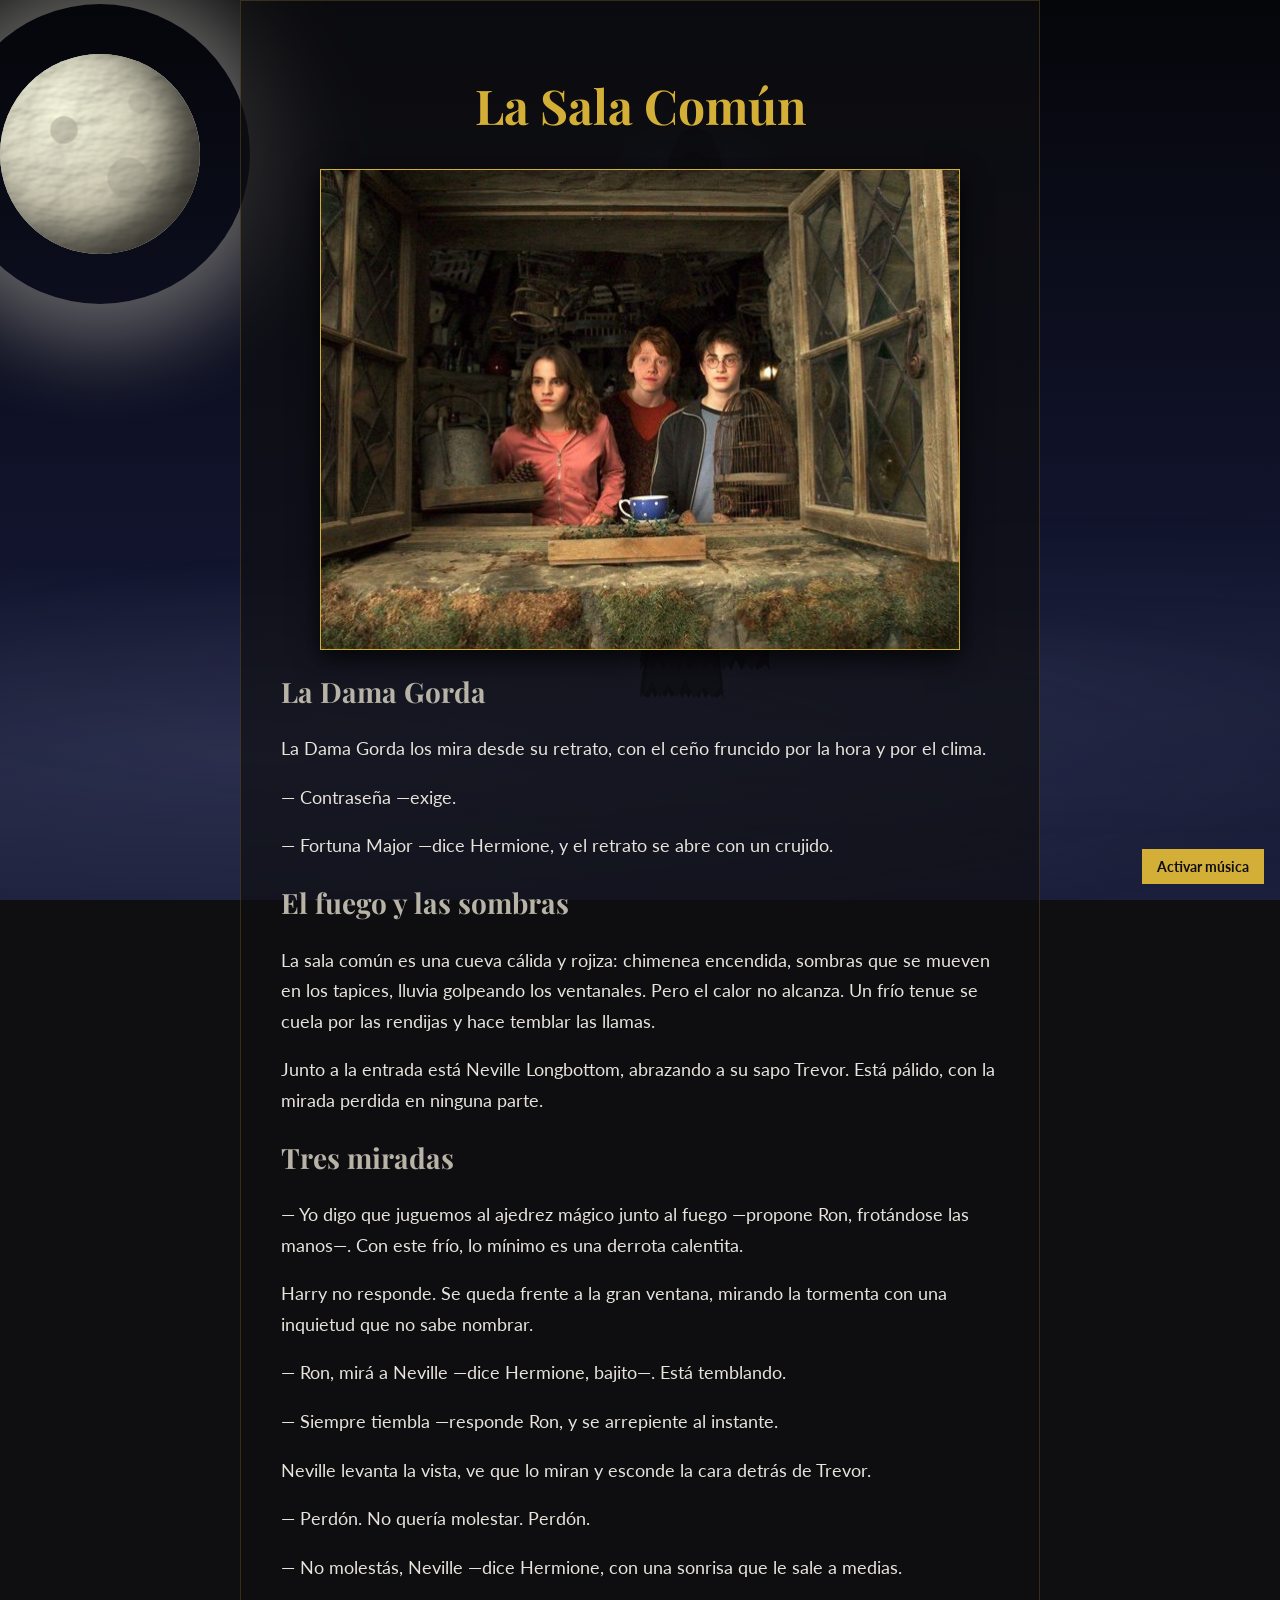
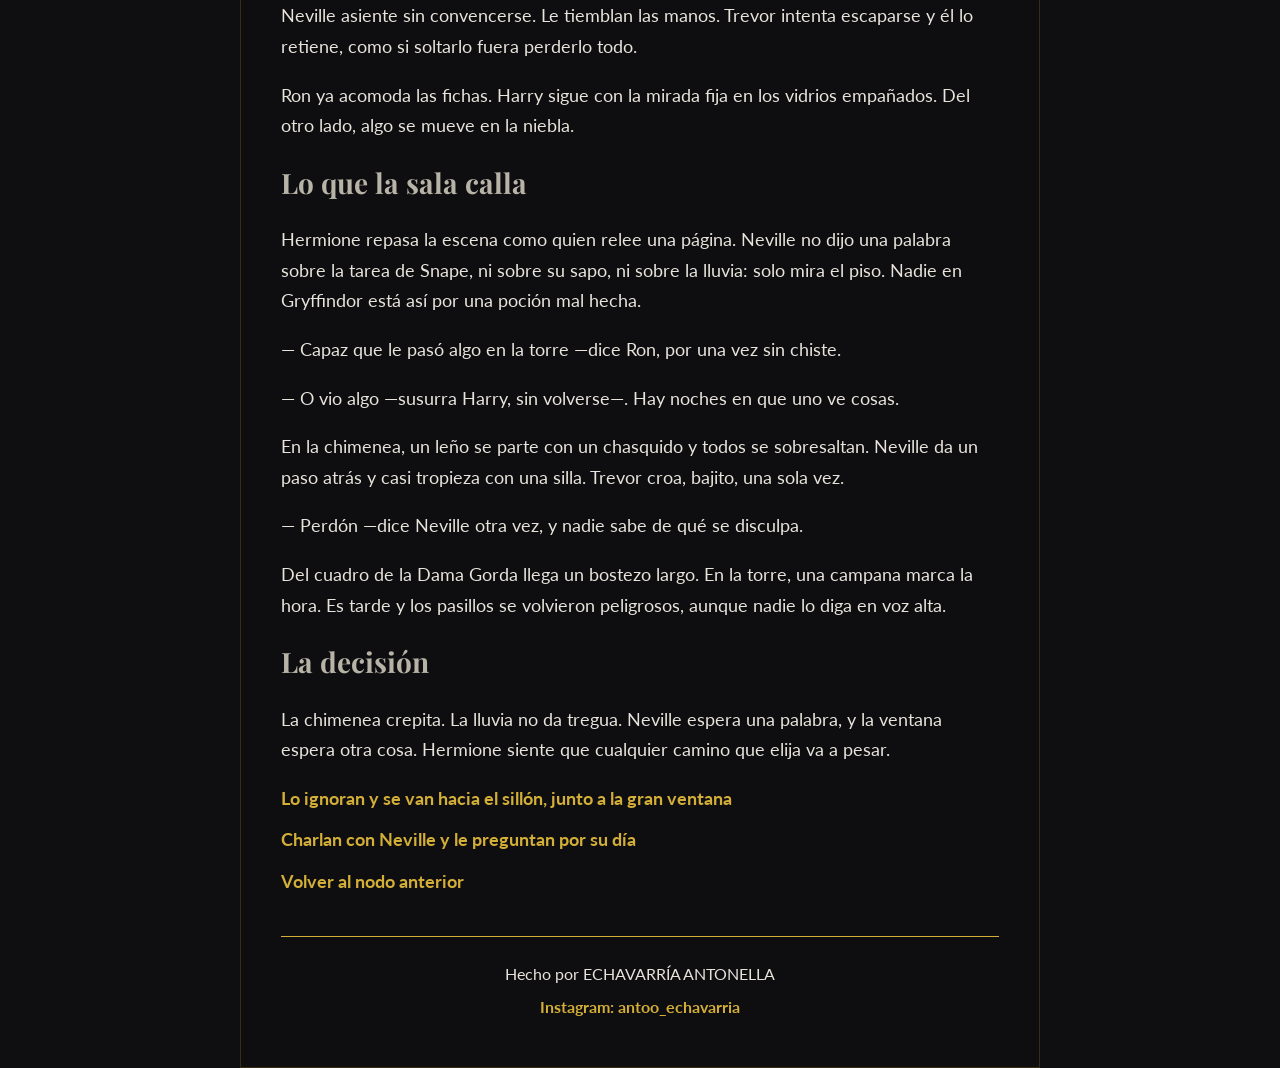
<file: sala-comun.html>
<!DOCTYPE html>
<html lang="es">
<head>
  <!-- Cabecera: codificación, adaptación a celulares, título, fuentes, estilos y script -->
  <meta charset="UTF-8">
  <meta name="viewport" content="width=device-width, initial-scale=1.0">
  <title>La Sala Común | Harry Potter y el prisionero de Azkaban</title>
  <link rel="preconnect" href="https://fonts.googleapis.com">
  <link rel="preconnect" href="https://fonts.gstatic.com" crossorigin>
  <link href="https://fonts.googleapis.com/css2?family=Lato:wght@400;700&family=Playfair+Display:wght@700&display=swap" rel="stylesheet">
  <link rel="stylesheet" href="estilos.css">
  <script src="js/musica.js" defer></script>
</head>
<body data-pagina="sala-comun">
  <!-- Filtro SVG compartido: tela desgarrada que ondula (Dementores) -->
  <svg width="0" height="0" style="position:absolute" aria-hidden="true" focusable="false">
    <filter id="tela" x="-10%" y="-10%" width="120%" height="120%">
      <feTurbulence type="fractalNoise" baseFrequency="0.02 0.04" numOctaves="2" result="ruido">
        <animate attributeName="baseFrequency" dur="14s" values="0.02 0.04;0.03 0.05;0.02 0.04" repeatCount="indefinite"/>
      </feTurbulence>
      <feDisplacementMap in="SourceGraphic" in2="ruido" scale="8"/>
    </filter>
  </svg>
  <!-- Cielo 3D: fondo, niebla, luna y Dementores -->
  <div class="cielo" aria-hidden="true">
    <div class="niebla"></div><div class="niebla n2"></div>
    <div class="escena3d">
    <div class="luna"><div class="esfera"><div class="textura"></div><div class="crateres"></div></div></div>
    <div class="dementor d1"><div class="aura"></div><div class="cuerpo"><div class="capa c0 p0" style="--z:-12px;--t:3.0s"></div><div class="capa c1 p1" style="--z:-7px;--t:3.9s"></div><div class="capa c2 p2" style="--z:-2px;--t:4.8s"></div><div class="capa c0 p0" style="--z:2px;--t:5.7s"></div><div class="capa c1 p1" style="--z:7px;--t:6.6s"></div><div class="capa c2 p2" style="--z:12px;--t:7.5s"></div><div class="capucha"></div></div></div>
    <div class="dementor d2"><div class="aura"></div><div class="cuerpo"><div class="capa c0 p0" style="--z:-12px;--t:3.0s"></div><div class="capa c1 p1" style="--z:-7px;--t:3.9s"></div><div class="capa c2 p2" style="--z:-2px;--t:4.8s"></div><div class="capa c0 p0" style="--z:2px;--t:5.7s"></div><div class="capa c1 p1" style="--z:7px;--t:6.6s"></div><div class="capa c2 p2" style="--z:12px;--t:7.5s"></div><div class="capucha"></div></div></div>
    <div class="dementor d3"><div class="aura"></div><div class="cuerpo"><div class="capa c0 p0" style="--z:-12px;--t:3.0s"></div><div class="capa c1 p1" style="--z:-7px;--t:3.9s"></div><div class="capa c2 p2" style="--z:-2px;--t:4.8s"></div><div class="capa c0 p0" style="--z:2px;--t:5.7s"></div><div class="capa c1 p1" style="--z:7px;--t:6.6s"></div><div class="capa c2 p2" style="--z:12px;--t:7.5s"></div><div class="capucha"></div></div></div>
    <div class="dementor d4 lejos"><div class="aura"></div><div class="cuerpo"><div class="capa c0 p0" style="--z:-12px;--t:3.0s"></div><div class="capa c1 p1" style="--z:-7px;--t:3.9s"></div><div class="capa c2 p2" style="--z:-2px;--t:4.8s"></div><div class="capa c0 p0" style="--z:2px;--t:5.7s"></div><div class="capa c1 p1" style="--z:7px;--t:6.6s"></div><div class="capa c2 p2" style="--z:12px;--t:7.5s"></div><div class="capucha"></div></div></div>
    <div class="dementor d5 lejos"><div class="aura"></div><div class="cuerpo"><div class="capa c0 p0" style="--z:-12px;--t:3.0s"></div><div class="capa c1 p1" style="--z:-7px;--t:3.9s"></div><div class="capa c2 p2" style="--z:-2px;--t:4.8s"></div><div class="capa c0 p0" style="--z:2px;--t:5.7s"></div><div class="capa c1 p1" style="--z:7px;--t:6.6s"></div><div class="capa c2 p2" style="--z:12px;--t:7.5s"></div><div class="capucha"></div></div></div>
    </div>
  </div>

  <!-- Música de fondo (sin controles nativos) y botón de control -->
  <audio id="musica" src="audio/musica.mp3" loop preload="auto"></audio>
  <button type="button" id="btn-musica" class="btn-musica" aria-label="Silenciar música">Silenciar música</button>

  <!-- Contenedor principal -->
  <div class="contenedor" id="contenido">
    <h1>La Sala Común</h1>
    <!-- Imagen de portada -->
    <img class="portada" src="imagenes/harry-potter-prisionero-azkaban.jpg" width="640" height="480"
         alt="Hermione, Ron y Harry asomados a una ventana de madera con vidrios emplomados, en Harry Potter y el prisionero de Azkaban">
    <h2>La Dama Gorda</h2>
    <p>La Dama Gorda los mira desde su retrato, con el ceño fruncido por la hora y por el clima.</p>
    <p>— Contraseña —exige.</p>
    <p>— Fortuna Major —dice Hermione, y el retrato se abre con un crujido.</p>
    <h2>El fuego y las sombras</h2>
    <p>La sala común es una cueva cálida y rojiza: chimenea encendida, sombras que se mueven en los tapices, lluvia golpeando los ventanales. Pero el calor no alcanza. Un frío tenue se cuela por las rendijas y hace temblar las llamas.</p>
    <p>Junto a la entrada está Neville Longbottom, abrazando a su sapo Trevor. Está pálido, con la mirada perdida en ninguna parte.</p>
    <h2>Tres miradas</h2>
    <p>— Yo digo que juguemos al ajedrez mágico junto al fuego —propone Ron, frotándose las manos—. Con este frío, lo mínimo es una derrota calentita.</p>
    <p>Harry no responde. Se queda frente a la gran ventana, mirando la tormenta con una inquietud que no sabe nombrar.</p>
    <p>— Ron, mirá a Neville —dice Hermione, bajito—. Está temblando.</p>
    <p>— Siempre tiembla —responde Ron, y se arrepiente al instante.</p>
    <p>Neville levanta la vista, ve que lo miran y esconde la cara detrás de Trevor.</p>
    <p>— Perdón. No quería molestar. Perdón.</p>
    <p>— No molestás, Neville —dice Hermione, con una sonrisa que le sale a medias.</p>
    <p>Neville asiente sin convencerse. Le tiemblan las manos. Trevor intenta escaparse y él lo retiene, como si soltarlo fuera perderlo todo.</p>
    <p>Ron ya acomoda las fichas. Harry sigue con la mirada fija en los vidrios empañados. Del otro lado, algo se mueve en la niebla.</p>
    <h2>Lo que la sala calla</h2>
    <p>Hermione repasa la escena como quien relee una página. Neville no dijo una palabra sobre la tarea de Snape, ni sobre su sapo, ni sobre la lluvia: solo mira el piso. Nadie en Gryffindor está así por una poción mal hecha.</p>
    <p>— Capaz que le pasó algo en la torre —dice Ron, por una vez sin chiste.</p>
    <p>— O vio algo —susurra Harry, sin volverse—. Hay noches en que uno ve cosas.</p>
    <p>En la chimenea, un leño se parte con un chasquido y todos se sobresaltan. Neville da un paso atrás y casi tropieza con una silla. Trevor croa, bajito, una sola vez.</p>
    <p>— Perdón —dice Neville otra vez, y nadie sabe de qué se disculpa.</p>
    <p>Del cuadro de la Dama Gorda llega un bostezo largo. En la torre, una campana marca la hora. Es tarde y los pasillos se volvieron peligrosos, aunque nadie lo diga en voz alta.</p>
    <h2>La decisión</h2>
    <p>La chimenea crepita. La lluvia no da tregua. Neville espera una palabra, y la ventana espera otra cosa. Hermione siente que cualquier camino que elija va a pesar.</p>
    <p class="opcion"><a href="final-libre.html">Lo ignoran y se van hacia el sillón, junto a la gran ventana</a></p>
    <p class="opcion"><a href="final-cerrado.html">Charlan con Neville y le preguntan por su día</a></p>
    <p class="opcion"><a href="index.html">Volver al nodo anterior</a></p>
    <!-- Firma -->
    <footer>
      <p>Hecho por ECHAVARRÍA ANTONELLA</p>
      <p><a href="https://www.instagram.com/antoo_echavarria/" target="_blank" rel="noopener noreferrer">Instagram: antoo_echavarria</a></p>
    </footer>
  </div>
</body>
</html>
</file>
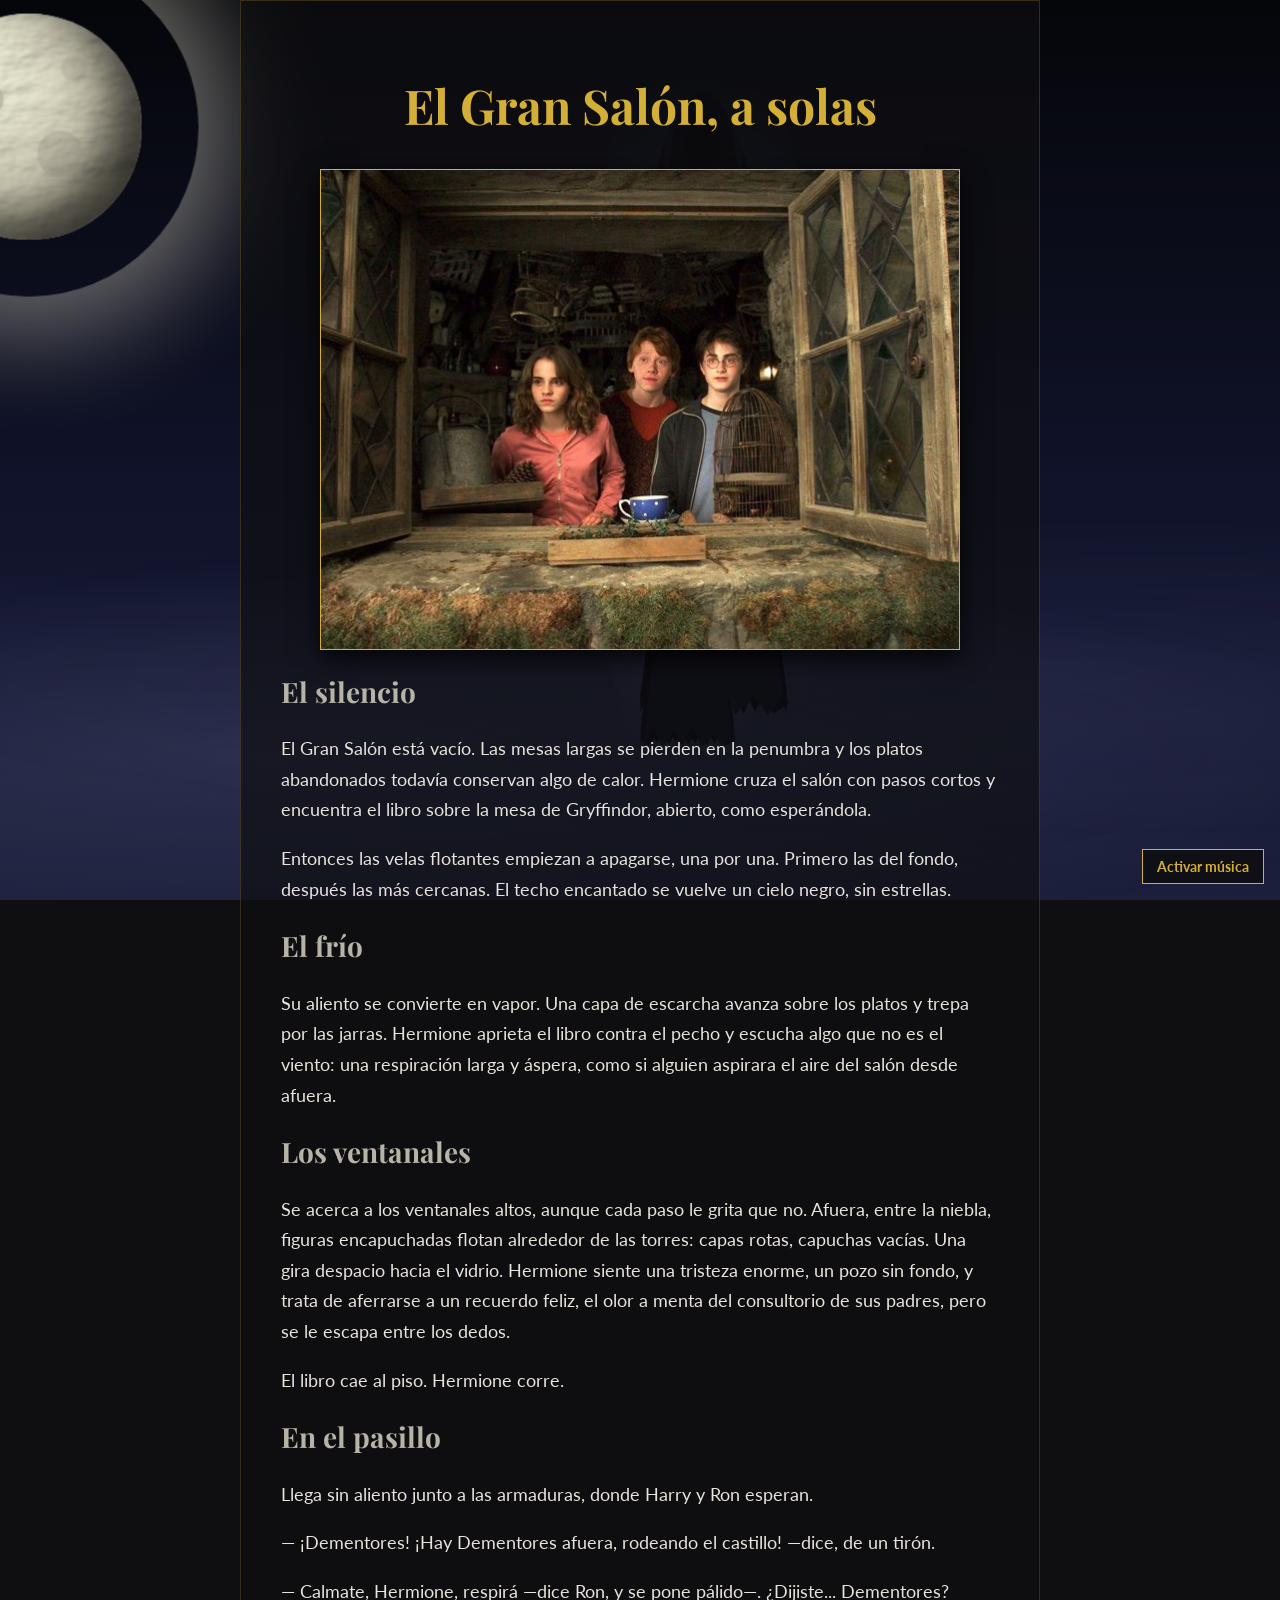
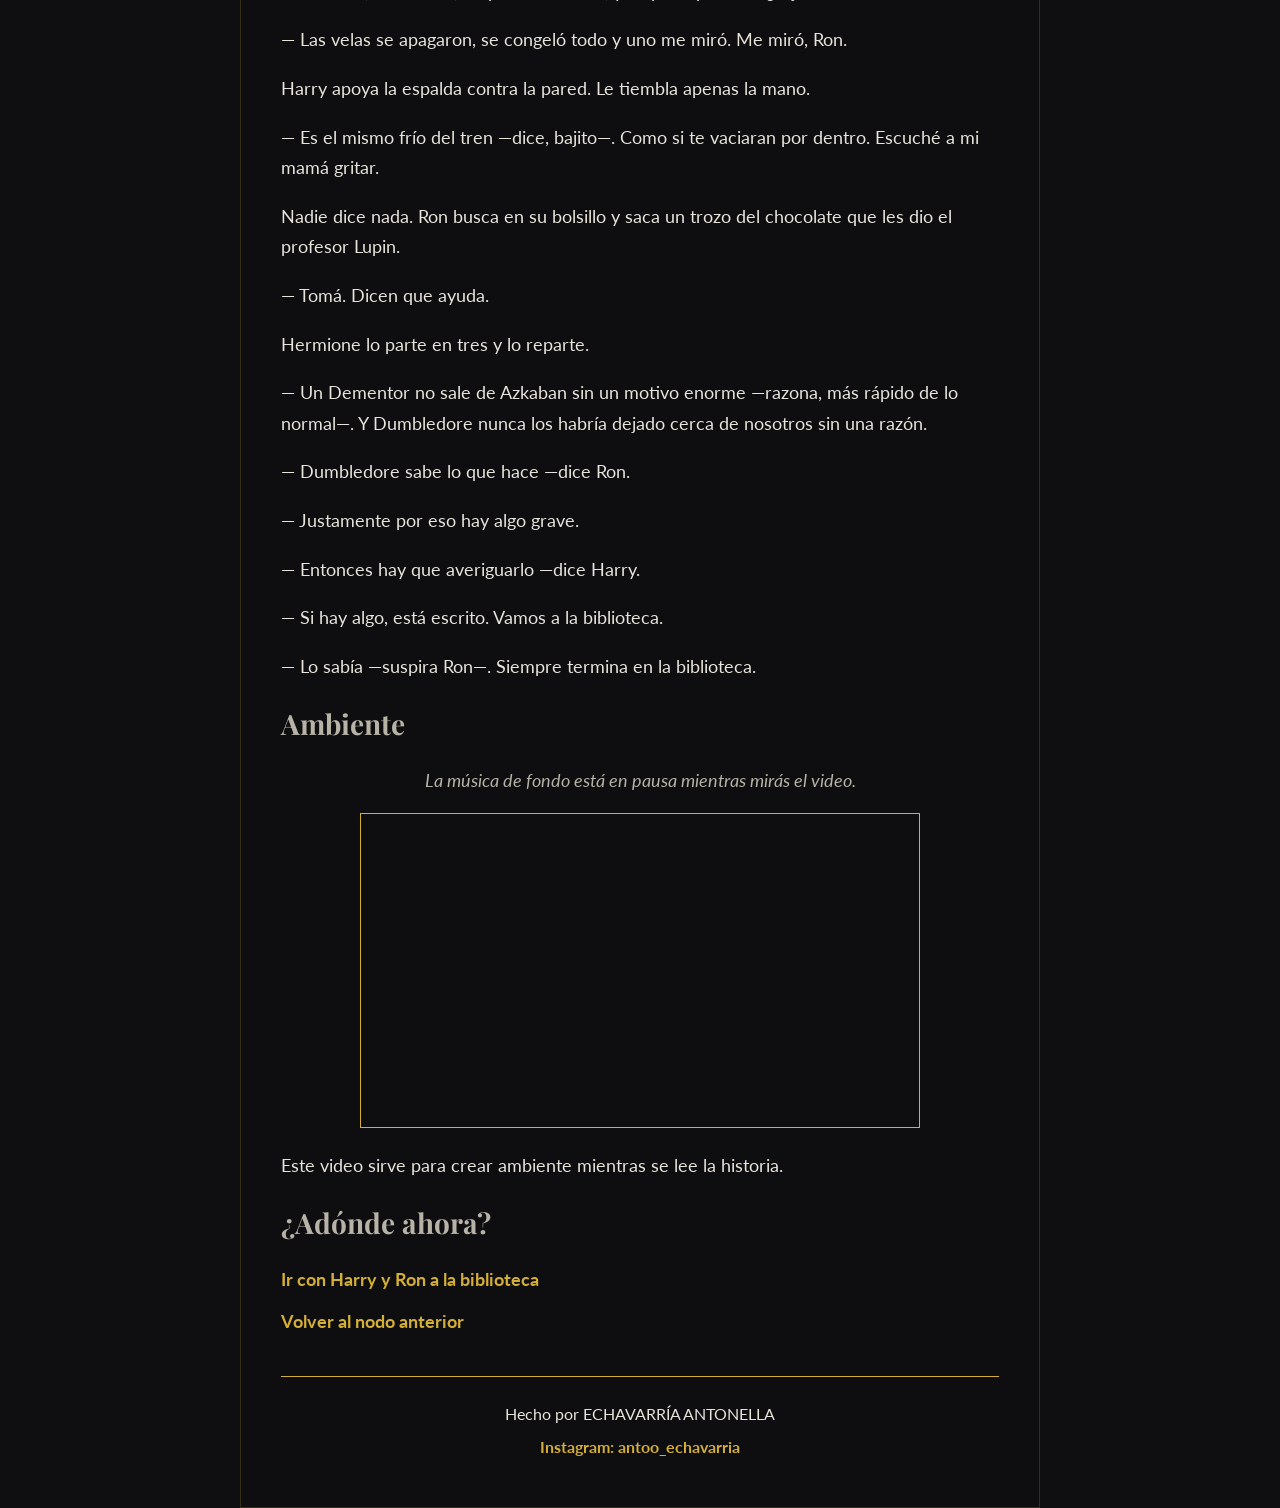
<file: salon.html>
<!DOCTYPE html>
<html lang="es">
<head>
  <!-- Cabecera: codificación, adaptación a celulares, título, fuentes, estilos y script -->
  <meta charset="UTF-8">
  <meta name="viewport" content="width=device-width, initial-scale=1.0">
  <title>El Gran Salón, a solas | Harry Potter y el prisionero de Azkaban</title>
  <link rel="preconnect" href="https://fonts.googleapis.com">
  <link rel="preconnect" href="https://fonts.gstatic.com" crossorigin>
  <link href="https://fonts.googleapis.com/css2?family=Lato:wght@400;700&family=Playfair+Display:wght@700&display=swap" rel="stylesheet">
  <link rel="stylesheet" href="estilos.css">
  <script src="js/musica.js" defer></script>
</head>
<body class="cerca" data-pagina="salon">
  <!-- Filtro SVG compartido: tela desgarrada que ondula (Dementores) -->
  <svg width="0" height="0" style="position:absolute" aria-hidden="true" focusable="false">
    <filter id="tela" x="-10%" y="-10%" width="120%" height="120%">
      <feTurbulence type="fractalNoise" baseFrequency="0.02 0.04" numOctaves="2" result="ruido">
        <animate attributeName="baseFrequency" dur="14s" values="0.02 0.04;0.03 0.05;0.02 0.04" repeatCount="indefinite"/>
      </feTurbulence>
      <feDisplacementMap in="SourceGraphic" in2="ruido" scale="8"/>
    </filter>
  </svg>
  <!-- Cielo 3D: fondo, niebla, luna y Dementores -->
  <div class="cielo" aria-hidden="true">
    <div class="niebla"></div><div class="niebla n2"></div>
    <div class="escena3d">
    <div class="luna"><div class="esfera"><div class="textura"></div><div class="crateres"></div></div></div>
    <div class="dementor d1"><div class="aura"></div><div class="cuerpo"><div class="capa c0 p0" style="--z:-12px;--t:3.0s"></div><div class="capa c1 p1" style="--z:-7px;--t:3.9s"></div><div class="capa c2 p2" style="--z:-2px;--t:4.8s"></div><div class="capa c0 p0" style="--z:2px;--t:5.7s"></div><div class="capa c1 p1" style="--z:7px;--t:6.6s"></div><div class="capa c2 p2" style="--z:12px;--t:7.5s"></div><div class="capucha"></div></div></div>
    <div class="dementor d2"><div class="aura"></div><div class="cuerpo"><div class="capa c0 p0" style="--z:-12px;--t:3.0s"></div><div class="capa c1 p1" style="--z:-7px;--t:3.9s"></div><div class="capa c2 p2" style="--z:-2px;--t:4.8s"></div><div class="capa c0 p0" style="--z:2px;--t:5.7s"></div><div class="capa c1 p1" style="--z:7px;--t:6.6s"></div><div class="capa c2 p2" style="--z:12px;--t:7.5s"></div><div class="capucha"></div></div></div>
    <div class="dementor d3"><div class="aura"></div><div class="cuerpo"><div class="capa c0 p0" style="--z:-12px;--t:3.0s"></div><div class="capa c1 p1" style="--z:-7px;--t:3.9s"></div><div class="capa c2 p2" style="--z:-2px;--t:4.8s"></div><div class="capa c0 p0" style="--z:2px;--t:5.7s"></div><div class="capa c1 p1" style="--z:7px;--t:6.6s"></div><div class="capa c2 p2" style="--z:12px;--t:7.5s"></div><div class="capucha"></div></div></div>
    <div class="dementor d4 lejos"><div class="aura"></div><div class="cuerpo"><div class="capa c0 p0" style="--z:-12px;--t:3.0s"></div><div class="capa c1 p1" style="--z:-7px;--t:3.9s"></div><div class="capa c2 p2" style="--z:-2px;--t:4.8s"></div><div class="capa c0 p0" style="--z:2px;--t:5.7s"></div><div class="capa c1 p1" style="--z:7px;--t:6.6s"></div><div class="capa c2 p2" style="--z:12px;--t:7.5s"></div><div class="capucha"></div></div></div>
    <div class="dementor d5 lejos"><div class="aura"></div><div class="cuerpo"><div class="capa c0 p0" style="--z:-12px;--t:3.0s"></div><div class="capa c1 p1" style="--z:-7px;--t:3.9s"></div><div class="capa c2 p2" style="--z:-2px;--t:4.8s"></div><div class="capa c0 p0" style="--z:2px;--t:5.7s"></div><div class="capa c1 p1" style="--z:7px;--t:6.6s"></div><div class="capa c2 p2" style="--z:12px;--t:7.5s"></div><div class="capucha"></div></div></div>
    </div>
  </div>

  <!-- Música de fondo (sin controles nativos) y botón de control -->
  <audio id="musica" src="audio/musica.mp3" loop preload="auto"></audio>
  <button type="button" id="btn-musica" class="btn-musica" aria-label="Silenciar música">Silenciar música</button>

  <!-- Contenedor principal -->
  <div class="contenedor" id="contenido">
    <h1>El Gran Salón, a solas</h1>
    <!-- Imagen de portada -->
    <img class="portada" src="imagenes/harry-potter-prisionero-azkaban.jpg" width="640" height="480"
         alt="Hermione, Ron y Harry asomados a una ventana de madera con vidrios emplomados, en Harry Potter y el prisionero de Azkaban">
    <h2>El silencio</h2>
    <p>El Gran Salón está vacío. Las mesas largas se pierden en la penumbra y los platos abandonados todavía conservan algo de calor. Hermione cruza el salón con pasos cortos y encuentra el libro sobre la mesa de Gryffindor, abierto, como esperándola.</p>
    <p>Entonces las velas flotantes empiezan a apagarse, una por una. Primero las del fondo, después las más cercanas. El techo encantado se vuelve un cielo negro, sin estrellas.</p>
    <h2>El frío</h2>
    <p>Su aliento se convierte en vapor. Una capa de escarcha avanza sobre los platos y trepa por las jarras. Hermione aprieta el libro contra el pecho y escucha algo que no es el viento: una respiración larga y áspera, como si alguien aspirara el aire del salón desde afuera.</p>
    <h2>Los ventanales</h2>
    <p>Se acerca a los ventanales altos, aunque cada paso le grita que no. Afuera, entre la niebla, figuras encapuchadas flotan alrededor de las torres: capas rotas, capuchas vacías. Una gira despacio hacia el vidrio. Hermione siente una tristeza enorme, un pozo sin fondo, y trata de aferrarse a un recuerdo feliz, el olor a menta del consultorio de sus padres, pero se le escapa entre los dedos.</p>
    <p>El libro cae al piso. Hermione corre.</p>
    <h2>En el pasillo</h2>
    <p>Llega sin aliento junto a las armaduras, donde Harry y Ron esperan.</p>
    <p>— ¡Dementores! ¡Hay Dementores afuera, rodeando el castillo! —dice, de un tirón.</p>
    <p>— Calmate, Hermione, respirá —dice Ron, y se pone pálido—. ¿Dijiste... Dementores?</p>
    <p>— Las velas se apagaron, se congeló todo y uno me miró. Me miró, Ron.</p>
    <p>Harry apoya la espalda contra la pared. Le tiembla apenas la mano.</p>
    <p>— Es el mismo frío del tren —dice, bajito—. Como si te vaciaran por dentro. Escuché a mi mamá gritar.</p>
    <p>Nadie dice nada. Ron busca en su bolsillo y saca un trozo del chocolate que les dio el profesor Lupin.</p>
    <p>— Tomá. Dicen que ayuda.</p>
    <p>Hermione lo parte en tres y lo reparte.</p>
    <p>— Un Dementor no sale de Azkaban sin un motivo enorme —razona, más rápido de lo normal—. Y Dumbledore nunca los habría dejado cerca de nosotros sin una razón.</p>
    <p>— Dumbledore sabe lo que hace —dice Ron.</p>
    <p>— Justamente por eso hay algo grave.</p>
    <p>— Entonces hay que averiguarlo —dice Harry.</p>
    <p>— Si hay algo, está escrito. Vamos a la biblioteca.</p>
    <p>— Lo sabía —suspira Ron—. Siempre termina en la biblioteca.</p>
    <h2>Ambiente</h2>
    <p class="aviso" id="aviso-musica">La música de fondo está en pausa mientras mirás el video.</p>
    <div class="video-caja"><iframe width="560" height="315" src="https://www.youtube.com/embed/ZoKp3bs95pI" title="Video de ambiente del Gran Salón de Hogwarts" allowfullscreen></iframe></div>
    <p>Este video sirve para crear ambiente mientras se lee la historia.</p>
    <h2>¿Adónde ahora?</h2>
    <p class="opcion"><a href="biblioteca.html">Ir con Harry y Ron a la biblioteca</a></p>
    <p class="opcion"><a href="index.html">Volver al nodo anterior</a></p>
    <!-- Firma -->
    <footer>
      <p>Hecho por ECHAVARRÍA ANTONELLA</p>
      <p><a href="https://www.instagram.com/antoo_echavarria/" target="_blank" rel="noopener noreferrer">Instagram: antoo_echavarria</a></p>
    </footer>
  </div>
</body>
</html>
</file>
<file: estilos.css>
/* ===== Estilos base (valores del parcial) ===== */
*, *::before, *::after { box-sizing: border-box; }
body { background-color: #0F0F12; margin: 0; }
.contenedor { max-width: 800px; margin: 0 auto; padding: 40px; background: #0F0F12B3; border: 1px solid #D4AF3733; }
h1 { font-family: "Playfair Display", serif; font-size: 48px; color: #D4AF37; text-align: center; }
h2 { font-family: "Playfair Display", serif; font-size: 28px; color: #B8B3A7; }
p { font-family: "Lato", sans-serif; font-size: 18px; color: #E8E4DC; line-height: 1.7; }
a { font-family: "Lato", sans-serif; color: #D4AF37; font-weight: bold; text-decoration: none; transition: 0.3s; }
a:hover { color: #E63946; text-decoration: underline; transition: 0.3s; }
a:focus-visible, button:focus-visible { outline: 3px solid #D4AF37; outline-offset: 3px; }
.portada { max-width: 100%; height: auto; display: block; margin: 0 auto; border: 1px solid #D4AF37; box-shadow: 0 8px 24px #000000CC; }
.opcion { margin: 0.6em 0; }
.nivel3 { display: none; border-top: 1px solid #D4AF3733; margin-top: 1.5em; }
.nivel3:target { display: block; }
.aviso { text-align: center; color: #B8B3A7; font-style: italic; }
.video-caja { max-width: 100%; margin: 0 auto; text-align: center; }
.video-caja iframe { max-width: 100%; border: 1px solid #D4AF37; }
footer { margin-top: 40px; padding-top: 16px; border-top: 1px solid #D4AF37; text-align: center; }
footer p { margin: 0.4em 0; font-size: 16px; }

/* ===== Escena 3D: fondo, niebla, luna y Dementores ===== */
.cielo { position: fixed; inset: 0; z-index: -1; pointer-events: none; overflow: hidden;
  perspective: 1200px; perspective-origin: 50% 40%;
  background: linear-gradient(180deg, #05060A 0%, #10132A 55%, #1B1F3B 100%); }
.escena3d { position: absolute; inset: 0; transform-style: preserve-3d; transition: transform 2s; }
.cerca .escena3d { transform: translateZ(140px); }          /* salon.html: Dementores más cerca */
.niebla { position: absolute; left: -25%; width: 150%; height: 40%; bottom: 0; opacity: 0.5; will-change: transform;
  background: radial-gradient(ellipse at 30% 60%, #8E96C455 0%, #8E96C400 65%); animation: niebla 60s ease-in-out infinite alternate; }
.niebla.n2 { bottom: 5%; opacity: 0.35; animation-duration: 85s; animation-direction: alternate-reverse;
  background: radial-gradient(ellipse at 70% 50%, #6F78A844 0%, #6F78A800 65%); }
@keyframes niebla { from { transform: translateX(-6%); } to { transform: translateX(6%); } }

/* Luna: base con volumen + textura SVG (feTurbulence + feDiffuseLighting) + bordes oscuros + halo */
.luna { position: absolute; top: 6%; left: 0; width: 200px; height: 200px; border-radius: 50%; will-change: transform;
  transform-style: preserve-3d; animation: cruzar-luna 120s linear infinite; }
.luna .esfera { position: absolute; inset: 0; border-radius: 50%; overflow: hidden;
  background: radial-gradient(circle at 30% 28%, #FFFFF0 0%, #CFCABB 55%, #8E8A7C 100%);
  box-shadow: inset -26px -18px 40px #000000AA, inset 8px 8px 20px #FFFFF044; }
.luna .crateres { position: absolute; inset: 0;
  background:
    radial-gradient(circle at 32% 38%, #8E8A7C66 0 7%, #8E8A7C00 8%),
    radial-gradient(circle at 64% 62%, #8E8A7C55 0 11%, #8E8A7C00 12%),
    radial-gradient(circle at 70% 24%, #8E8A7C44 0 5%, #8E8A7C00 6%); }
.luna .textura { position: absolute; top: 0; left: 0; width: 200%; height: 100%; mix-blend-mode: multiply; opacity: 0.7;
  background: url("data:image/svg+xml;utf8,<svg xmlns='http://www.w3.org/2000/svg' width='400' height='200'><filter id='f' x='0' y='0' width='100%25' height='100%25'><feTurbulence type='fractalNoise' baseFrequency='0.018 0.03' numOctaves='4' seed='7' stitchTiles='stitch' result='n'/><feDiffuseLighting in='n' lighting-color='%23FFFFF0' surfaceScale='5'><feDistantLight azimuth='225' elevation='50'/></feDiffuseLighting></filter><rect width='100%25' height='100%25' filter='url(%23f)'/></svg>") repeat-x 0 0 / 400px 100%;
  animation: rotar-luna 80s linear infinite; }
.luna::after { content: ""; position: absolute; inset: -50px; border-radius: 50%; box-shadow: 0 0 90px 35px #F4F1DE66; animation: pulso 5s ease-in-out infinite; }
@keyframes cruzar-luna { 0% { transform: translate3d(-20vw, 24vh, -350px) scale(0.9); } 50% { transform: translate3d(48vw, 0, -80px) scale(1.1); } 100% { transform: translate3d(110vw, 24vh, -350px) scale(0.9); } }
@keyframes rotar-luna { from { transform: translateX(0); } to { transform: translateX(-50%); } }
@keyframes pulso { 0%, 100% { opacity: 0.55; } 50% { opacity: 1; } }

/* Dementores: vuelo (profundidad) > cuerpo (giro y flote) > capas (ondulación) */
.dementor { position: absolute; left: 50%; will-change: transform; transform-style: preserve-3d; }
.d1 { top: 14%; width: 110px; height: 190px; animation: vuelo 22s linear -4s infinite; }
.d2 { top: 40%; width: 70px;  height: 120px; animation: vuelo-r 38s linear -15s infinite; }
.d3 { top: 50%; width: 130px; height: 220px; animation: vuelo 30s linear -22s infinite; }
.d4 { top: 24%; width: 46px;  height: 80px;  animation: vuelo-r 45s linear -30s infinite; }
.d5 { top: 62%; width: 84px;  height: 140px; animation: vuelo-r 18s linear -9s infinite; }
@keyframes vuelo { 0% { transform: translate3d(-70vw, 0, -800px); opacity: 0.15; } 50% { transform: translate3d(0, -3vh, 150px); opacity: 1; } 100% { transform: translate3d(70vw, 0, -800px); opacity: 0.15; } }
@keyframes vuelo-r { 0% { transform: translate3d(70vw, 0, -800px); opacity: 0.15; } 50% { transform: translate3d(0, 3vh, 150px); opacity: 1; } 100% { transform: translate3d(-70vw, 0, -800px); opacity: 0.15; } }
.aura { position: absolute; inset: -30%; border-radius: 50%; background: radial-gradient(circle, #9FB4C722 0%, #9FB4C700 70%); transform: translateZ(-20px); }
.cuerpo { position: absolute; inset: 0; transform-style: preserve-3d; opacity: 0.8; will-change: transform; animation: girar 9s ease-in-out infinite alternate; }
.cerca .cuerpo { opacity: 1; }
@keyframes girar { from { transform: rotateY(-20deg) rotateZ(-2deg) translateY(-8px); } to { transform: rotateY(20deg) rotateZ(2deg) translateY(8px); } }
.capa { position: absolute; inset: 0; will-change: transform; filter: url(#tela);
  transform: translateZ(var(--z)); animation: ondular var(--t) ease-in-out infinite alternate; }
.lejos .capa { filter: url(#tela) blur(1px); }
.c0 { background: #000000; } .c1 { background: #05060A; } .c2 { background: #0B0D1A; }
.p0 { clip-path: polygon(50% 0, 72% 8%, 82% 28%, 88% 55%, 100% 100%, 88% 90%, 78% 100%, 68% 88%, 58% 100%, 48% 90%, 38% 100%, 28% 88%, 18% 100%, 10% 90%, 0 100%, 12% 55%, 18% 28%, 28% 8%); }
.p1 { clip-path: polygon(50% 0, 70% 10%, 84% 30%, 92% 60%, 100% 96%, 90% 100%, 80% 86%, 70% 100%, 60% 90%, 50% 100%, 40% 88%, 30% 100%, 20% 90%, 10% 100%, 0 96%, 8% 60%, 16% 30%, 30% 10%); }
.p2 { clip-path: polygon(50% 0, 74% 6%, 80% 26%, 86% 50%, 96% 92%, 86% 100%, 76% 92%, 64% 100%, 54% 86%, 44% 100%, 34% 90%, 24% 100%, 14% 88%, 4% 100%, 14% 50%, 20% 26%, 26% 6%); }
@keyframes ondular { from { transform: translateZ(var(--z)) skewX(-4deg); } to { transform: translateZ(var(--z)) skewX(4deg); } }
.capucha { position: absolute; left: 22%; top: 0; width: 56%; height: 40%; background: #05060A; transform: translateZ(14px);
  clip-path: polygon(50% 0, 75% 10%, 92% 42%, 100% 100%, 0 100%, 8% 42%, 25% 10%); }
.capucha::after { content: ""; position: absolute; left: 24%; top: 34%; width: 52%; height: 52%; border-radius: 50%; background: #000000; }

/* ===== Música ===== */
.btn-musica { position: fixed; right: 16px; bottom: 16px; z-index: 900; font-family: "Lato", sans-serif; font-size: 14px; font-weight: bold;
  color: #D4AF37; background: #0F0F12E6; border: 1px solid #D4AF37; padding: 8px 14px; cursor: pointer; transition: 0.3s; }
.btn-musica:hover { color: #E63946; border-color: #E63946; }
.btn-musica--aviso { background: #D4AF37; color: #0F0F12; }
.entrada { position: fixed; inset: 0; z-index: 1000; background: #05060A; display: flex; flex-direction: column;
  align-items: center; justify-content: center; text-align: center; padding: 24px; transition: opacity 1s; }
.entrada.oculta { opacity: 0; pointer-events: none; }
.entrada .boton { border: 2px solid #D4AF37; padding: 12px 36px; font-size: 20px; }
.entrada .boton:hover { background: #D4AF3722; }

/* ===== Celulares: 3 Dementores, luna simple, menos capas ===== */
@media (max-width: 600px) {
  h1 { font-size: 32px; } h2 { font-size: 24px; } .contenedor { padding: 20px; }
  .luna { width: 130px; height: 130px; } .luna .textura { display: none; }
  .d4, .d5 { display: none; } .capa:nth-child(n+4) { display: none; }
}
@media (prefers-reduced-motion: reduce) { .cielo *, .cielo *::after, .entrada { animation: none !important; transition: none !important; } }
</file>
